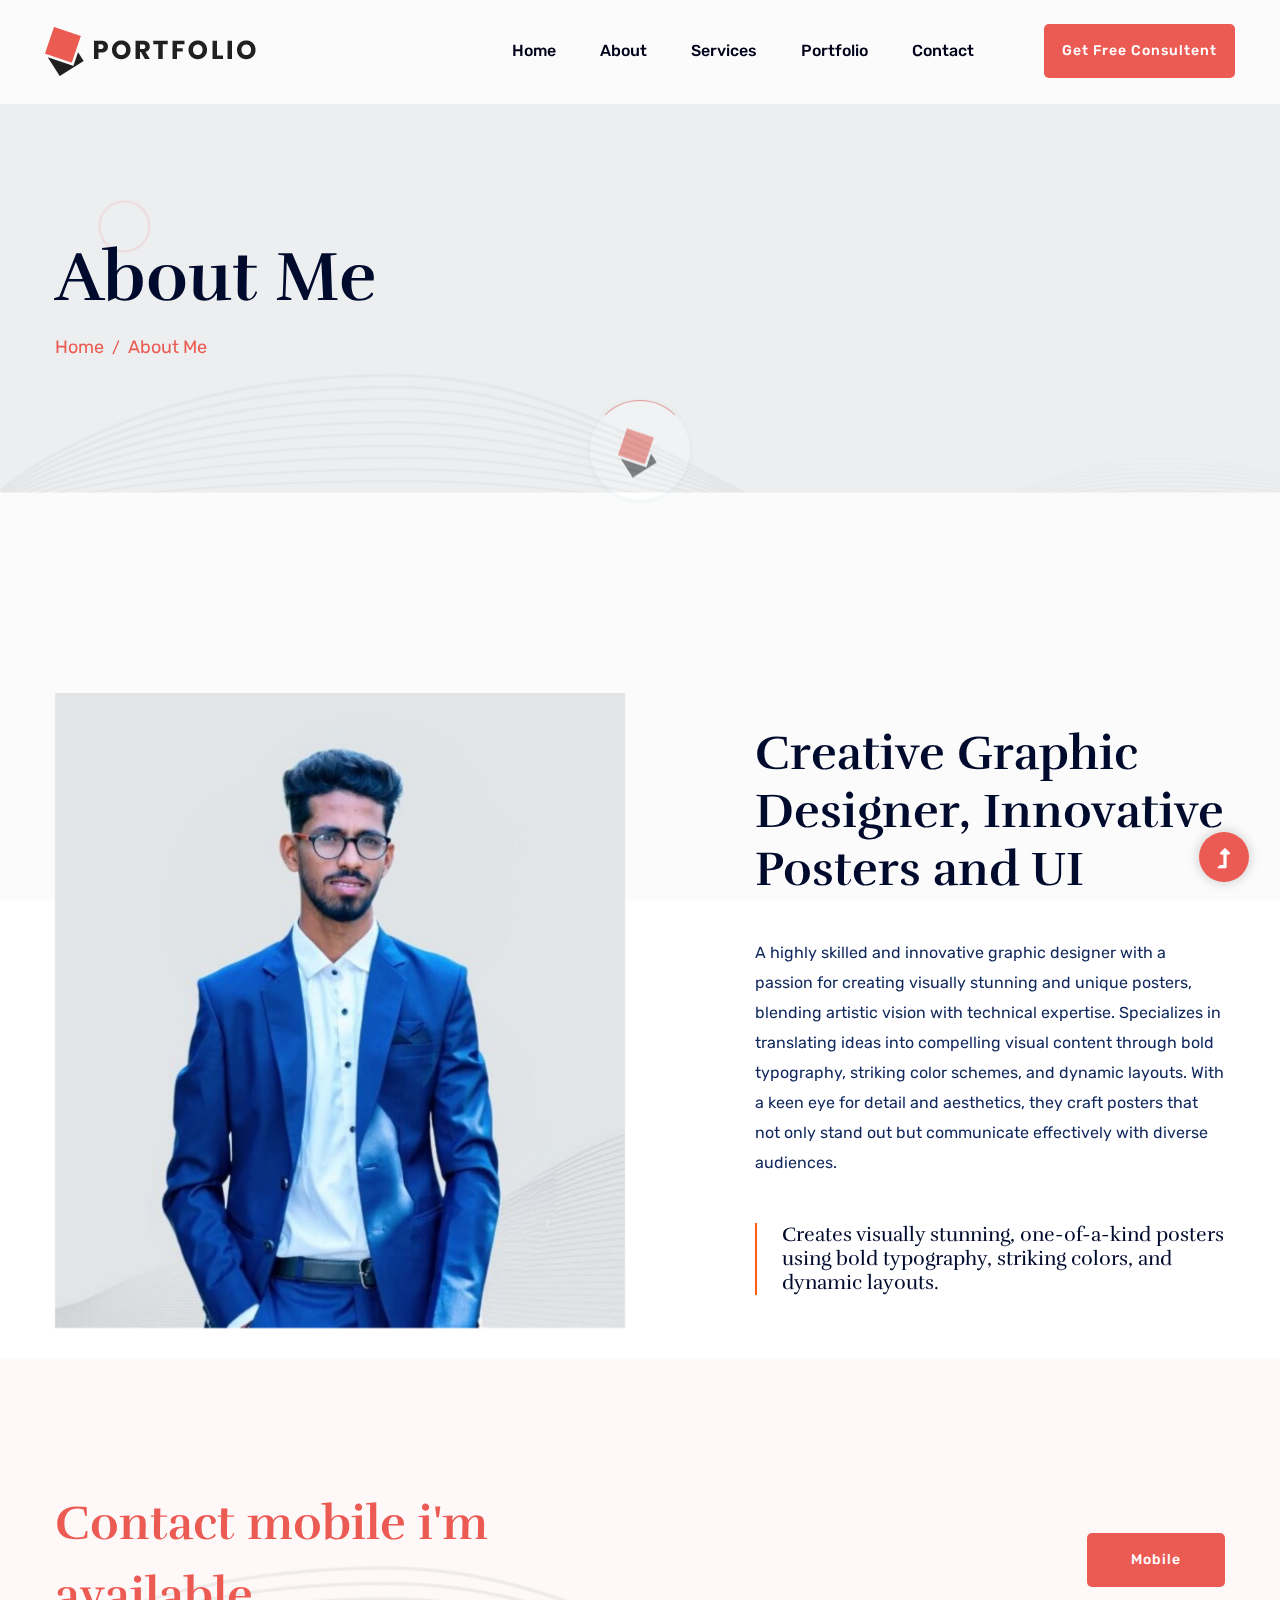
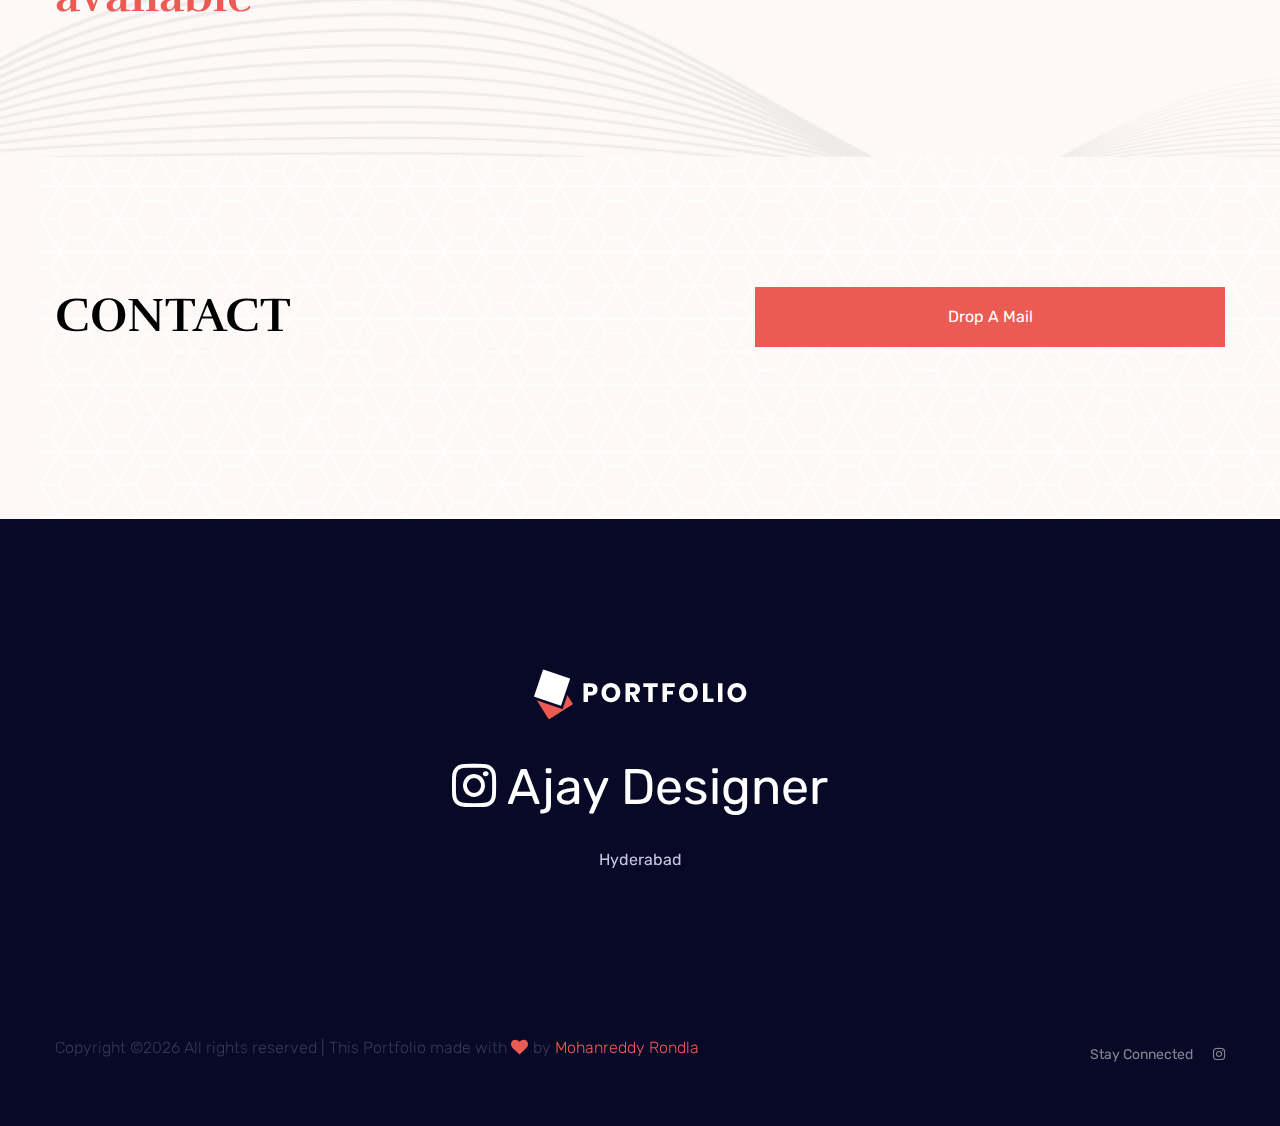
<file: about.html>
<!doctype html>
<html class="no-js" lang="zxx">
    <head>
        <meta charset="utf-8">
        <meta http-equiv="x-ua-compatible" content="ie=edge">
        <title>About Me </title>
        <meta name="description" content="">
        <meta name="viewport" content="width=device-width, initial-scale=1">
        <link rel="manifest" href="site.webmanifest">
		<link rel="shortcut icon" type="image/x-icon" href="assets/img/favicon.ico">

		<!-- CSS here -->
            <link rel="stylesheet" href="assets/css/bootstrap.min.css">
            <link rel="stylesheet" href="assets/css/owl.carousel.min.css">
            <link rel="stylesheet" href="assets/css/slicknav.css">
            <link rel="stylesheet" href="assets/css/flaticon.css">
            <link rel="stylesheet" href="assets/css/animate.min.css">
            <link rel="stylesheet" href="assets/css/magnific-popup.css">
            <link rel="stylesheet" href="assets/css/fontawesome-all.min.css">
            <link rel="stylesheet" href="assets/css/themify-icons.css">
            <link rel="stylesheet" href="assets/css/slick.css">
            <link rel="stylesheet" href="assets/css/nice-select.css">
            <link rel="stylesheet" href="assets/css/style.css">
   </head>

   <body>
    <!-- Preloader Start -->
    <div id="preloader-active">
        <div class="preloader d-flex align-items-center justify-content-center">
            <div class="preloader-inner position-relative">
                <div class="preloader-circle"></div>
                <div class="preloader-img pere-text">
                    <img src="assets/img/logo/loder.jpg" alt="">
                </div>
            </div>
        </div>
    </div>
    <!-- Preloader Start -->
    <header>
        <!-- Header Start -->
        <div class="header-area">
                <div class="main-header  header-sticky">
                    <div class="container-fluid">
                        <div class="row align-items-center">
                            <!-- Logo -->
                            <div class="col-xl-2 col-lg-2 col-md-1">
                                <div class="logo">
                                    <a href="index.html"><img src="assets/img/logo/logo.png" alt=""></a>
                                </div>
                            </div>
                            <div class="col-xl-10 col-lg-10 col-md-10">
                                <div class="menu-main d-flex align-items-center justify-content-end">
                                    <!-- Main-menu -->
                                    <div class="main-menu f-right d-none d-lg-block">
                                        <nav> 
                                            <ul id="navigation">
                                                <li><a href="index.html">Home</a></li>
                                                <li><a href="about.html">About</a></li>
                                                <li><a href="services.html">Services</a></li>
                                                <li><a href="portfolio.html">Portfolio</a></li>
                                                <li><a href="contact.html">Contact</a></li>
                                            </ul>
                                        </nav>
                                    </div>
                                    <div class="header-right-btn f-right d-none d-xl-block ml-20">
                                        <a href="tel:+919985556484" class="btn header-btn">Get Free Consultent</a>
                                    </div>
                                </div>
                            </div>   
                            <!-- Mobile Menu -->
                            <div class="col-12">
                                <div class="mobile_menu d-block d-lg-none"></div>
                            </div>
                        </div>
                    </div>
                </div>
        </div>
        <!-- Header End -->
    </header>
    <main>

        <!-- Hero Start -->
        <div class="slider-area ">
            <div class="slider-height2 d-flex align-items-center">
                <div class="container">
                    <div class="row">
                        <div class="col-xl-12">
                            <div class="hero-cap">
                                <h2>About me</h2>
                                <nav aria-label="breadcrumb ">
                                    <ol class="breadcrumb">
                                    <li class="breadcrumb-item"><a href="index.html">Home</a></li>
                                    <li class="breadcrumb-item"><a href="#">About me</a></li> 
                                    </ol>
                                </nav>
                            </div>
                        </div>
                    </div>
                </div>
            </div>
        </div>
        <!-- Hero End -->
        <!-- About Me Start -->
        <div class="about-me pb-top">
            <div class="container">
                <div class="row justify-content-between align-items-center">
                    <div class="col-lg-6 col-md-6">
                        <div class="about-me-img mb-30">
                            <img src="assets/img/gallery/aboutme.png" alt="">
                        </div>
                    </div>
                    <div class="col-lg-5 col-md-6">
                        <div class="about-me-caption">
                            <h2>Creative Graphic Designer, Innovative Posters and UI </h2> 
                            <p class="pb-30">A highly skilled and innovative graphic designer with a passion for creating visually stunning and unique posters, blending artistic vision with technical expertise. Specializes in translating ideas into compelling visual content through bold typography, striking color schemes, and dynamic layouts. With a keen eye for detail and aesthetics, they craft posters that not only stand out but communicate effectively with diverse audiences.</p>
                            <h5>Creates visually stunning, one-of-a-kind posters using bold typography, striking colors, and dynamic layouts.</h5>
                            <p></p>
                        </div>
                    </div>
                </div>
            </div>
        </div>
        <!-- About Me End -->
       
        <!-- About Area End -->
     
               <!-- Want To Work Start -->
               <section class="wantToWork-area w-padding2">
                <div class="container">
                    <div class="row align-items-center justify-content-between">
                        <div class="col-xl-6 col-lg-8 col-md-8">
                            <div class="wantToWork-caption wantToWork-caption2">
                                <h2>Contact mobile i'm available</h2>
                            </div>
                        </div>
                        <div class="col-xl-2 col-lg-2 col-md-3">
                            <a href="tel:+919985556484" class="btn btn-black f-right">Mobile</a>
                        </div>
                    </div>
                </div>
            </section>
            <!-- Want To Work End -->
            
            <!-- Contact Info Start -->
            <div class="contact-info-area w-padding2" data-background="assets/img/gallery/section_bg04.jpg">
                <div class="container">
                    <div class="row justify-content-between">
                        <div class="col-xl-5 col-lg-7">
                          <div class="contact-caption mb-50">
                                <h3>CONTACT</h3>
                               
                          </div>
                        </div>
                        <div class="col-xl-5 col-lg-5">
                            <form action="mailto:akulaajay1111@gamil.com" class="contact-wrapper">
                                
                                <button class="submit-btn2" type="submit">Drop a mail</button>
                            </form>
                        </div>
                    </div>
                </div>
            </div>
            <!-- Contact Info End -->
    
        </main>
        <footer>
            <!-- Footer Start-->
            <div class="footer-area">
                <div class="container">
                   <div class="footer-top footer-padding">
                       <div class="row justify-content-center">
                           <div class="col-lg-6">
                                <div class="footer-top-cap text-center">
                                    <img src="assets/img/logo/logo2_footer.png" alt="">
                                    <span><a href="https://www.instagram.com/ajaydesigner_12?igsh=cXQ4MTBveGI4Y3p0"><i class="fab fa-instagram"></i> Ajay Designer </a></span>
                                    <p>Hyderabad</p>
                                </div>
                           </div>
                       </div>
                   </div>
                    <div class="footer-bottom">
                        <div class="row d-flex justify-content-between align-items-center">
                            <div class="col-xl-9 col-lg-8">
                                <div class="footer-copy-right">
                                    <p><!-- Link back to Colorlib can't be removed. Template is licensed under CC BY 3.0. -->
      Copyright &copy;<script>document.write(new Date().getFullYear());</script> All rights reserved | This Portfolio made with <i class="fa fa-heart" aria-hidden="true"></i> by <a href="#" target="_blank">Mohanreddy Rondla</a>
      <!-- Link back to Colorlib can't be removed. Template is licensed under CC BY 3.0. --></p>
                                </div>
                            </div>
                            <div class="col-xl-3 col-lg-4">
                                <!-- Footer Social -->
                                <div class="footer-social f-right">
                                    <a>Stay Connected</a>
                                   
                                    <a href="https://www.instagram.com/ajaydesigner_12?igsh=cXQ4MTBveGI4Y3p0"><i class="fab fa-instagram"></i></a>
                                </div>
                            </div>
                        </div>
                   </div>
                </div>
            </div>
            <!-- Footer End-->
    </footer>
    <!-- Scroll Up -->
    <div id="back-top" >
        <a title="Go to Top" href="#"> <i class="fas fa-level-up-alt"></i></a>
    </div>


    <!-- JS here -->
		<!-- All JS Custom Plugins Link Here here -->
        <script src="./assets/js/vendor/modernizr-3.5.0.min.js"></script>
		<!-- Jquery, Popper, Bootstrap -->
		<script src="./assets/js/vendor/jquery-1.12.4.min.js"></script>
        <script src="./assets/js/popper.min.js"></script>
        <script src="./assets/js/bootstrap.min.js"></script>
	    <!-- Jquery Mobile Menu -->
        <script src="./assets/js/jquery.slicknav.min.js"></script>

		<!-- Jquery Slick , Owl-Carousel Plugins -->
        <script src="./assets/js/owl.carousel.min.js"></script>
        <script src="./assets/js/slick.min.js"></script>
		<!-- One Page, Animated-HeadLin -->
        <script src="./assets/js/wow.min.js"></script>
		<script src="./assets/js/animated.headline.js"></script>
        <script src="./assets/js/jquery.magnific-popup.js"></script>

		<!-- Nice-select, sticky -->
        <script src="./assets/js/jquery.nice-select.min.js"></script>
		<script src="./assets/js/jquery.sticky.js"></script>
        
        <!-- contact js -->
        <script src="./assets/js/contact.js"></script>
        <script src="./assets/js/jquery.form.js"></script>
        <script src="./assets/js/jquery.validate.min.js"></script>
        <script src="./assets/js/mail-script.js"></script>
        <script src="./assets/js/jquery.ajaxchimp.min.js"></script>
        
		<!-- Jquery Plugins, main Jquery -->	
        <script src="./assets/js/plugins.js"></script>
        <script src="./assets/js/main.js"></script>
        
    </body>
</html>
</file>
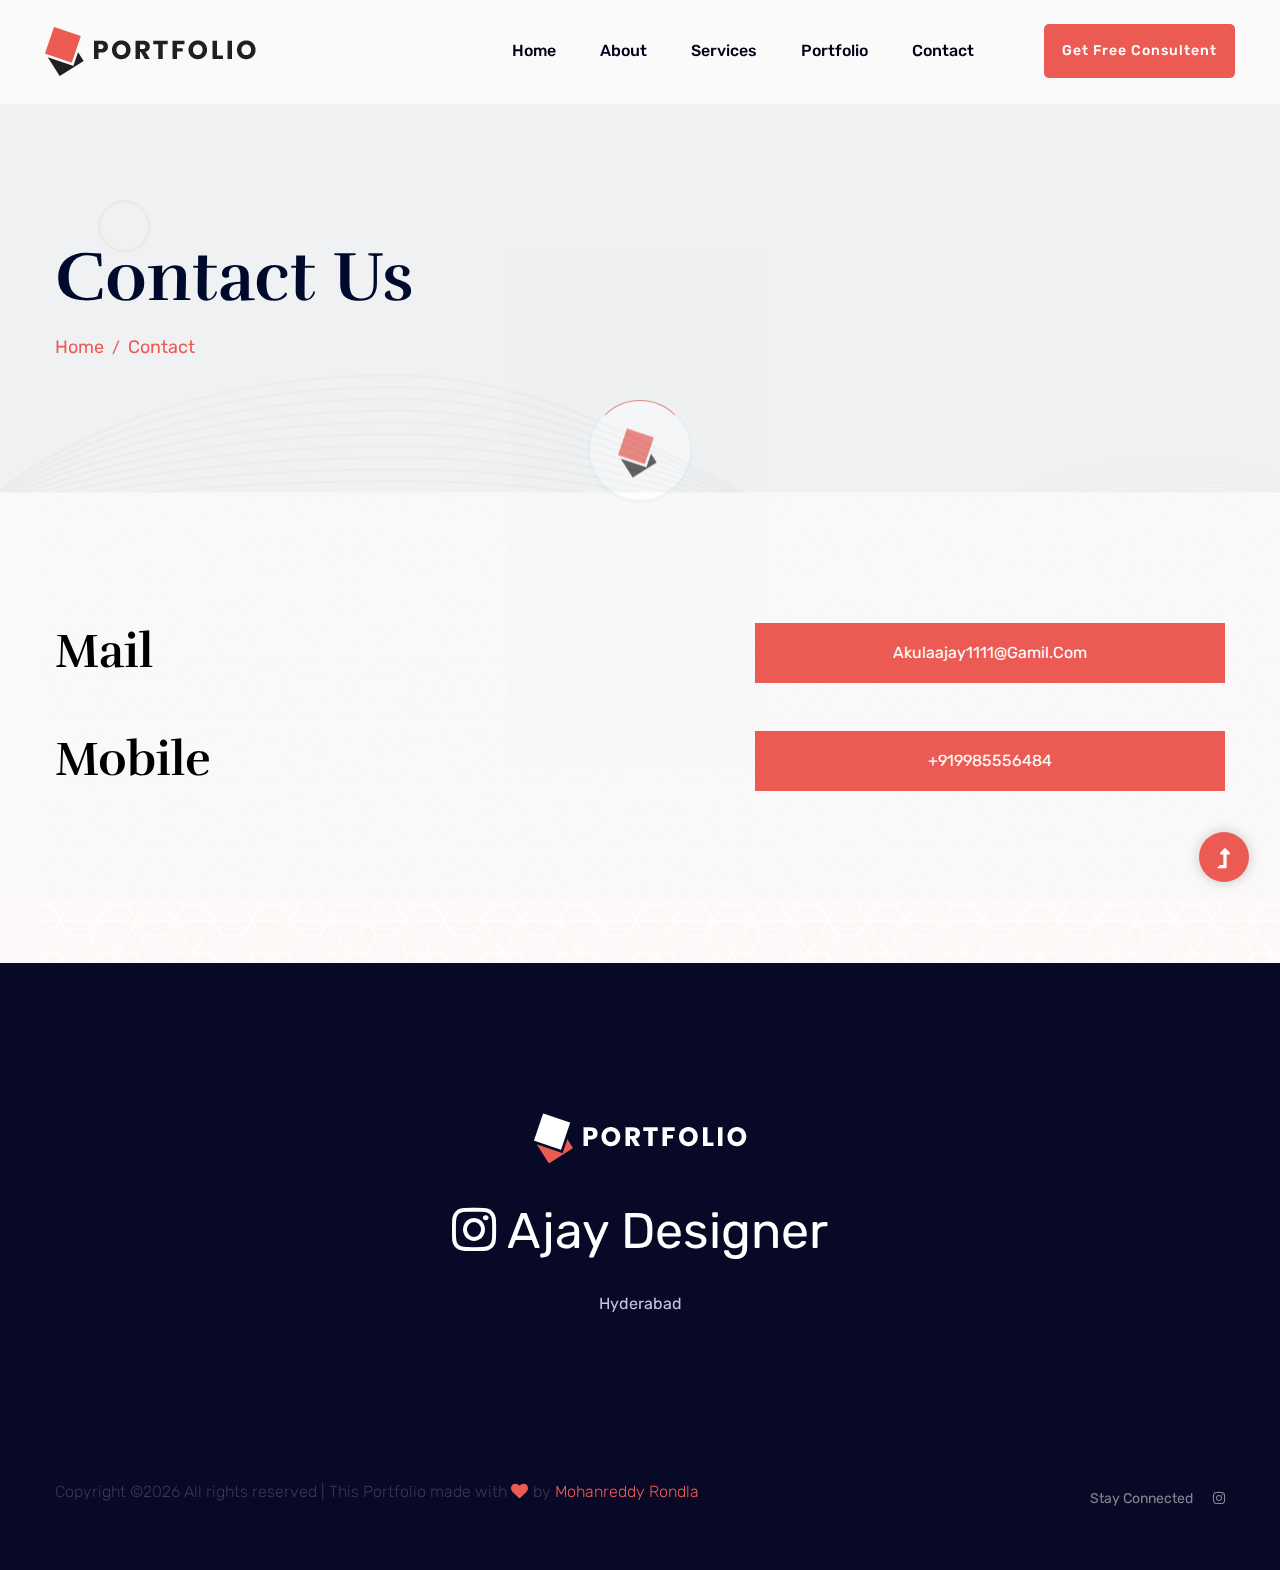
<file: contact.html>
<!doctype html>
<html class="no-js" lang="zxx">

<head>
    <meta charset="utf-8">
    <meta http-equiv="x-ua-compatible" content="ie=edge">
    <title>contact </title>
    <meta name="description" content="">
    <meta name="viewport" content="width=device-width, initial-scale=1">
    <link rel="shortcut icon" type="image/x-icon" href="assets/img/favicon.ico">

   <!-- CSS here -->
        <link rel="stylesheet" href="assets/css/bootstrap.min.css">
        <link rel="stylesheet" href="assets/css/owl.carousel.min.css">
        <link rel="stylesheet" href="assets/css/slicknav.css">
        <link rel="stylesheet" href="assets/css/animate.min.css">
        <link rel="stylesheet" href="assets/css/magnific-popup.css">
        <link rel="stylesheet" href="assets/css/fontawesome-all.min.css">
        <link rel="stylesheet" href="assets/css/themify-icons.css">
        <link rel="stylesheet" href="assets/css/themify-icons.css">
        <link rel="stylesheet" href="assets/css/slick.css">
        <link rel="stylesheet" href="assets/css/nice-select.css">
        <link rel="stylesheet" href="assets/css/style.css">
</head>

<body>
    <!-- Preloader Start -->
    <div id="preloader-active">
        <div class="preloader d-flex align-items-center justify-content-center">
            <div class="preloader-inner position-relative">
                <div class="preloader-circle"></div>
                <div class="preloader-img pere-text">
                    <img src="assets/img/logo/loder.jpg" alt="">
                </div>
            </div>
        </div>
    </div>
    <!-- Preloader Start -->
    <header>
        <!-- Header Start -->
        <div class="header-area">
                <div class="main-header  header-sticky">
                    <div class="container-fluid">
                        <div class="row align-items-center">
                            <!-- Logo -->
                            <div class="col-xl-2 col-lg-2 col-md-1">
                                <div class="logo">
                                    <a href="index.html"><img src="assets/img/logo/logo.png" alt=""></a>
                                </div>
                            </div>
                            <div class="col-xl-10 col-lg-10 col-md-10">
                                <div class="menu-main d-flex align-items-center justify-content-end">
                                    <!-- Main-menu -->
                                    <div class="main-menu f-right d-none d-lg-block">
                                        <nav> 
                                            <ul id="navigation">
                                                <li><a href="index.html">Home</a></li>
                                                <li><a href="about.html">About</a></li>
                                                <li><a href="services.html">Services</a></li>
                                                <li><a href="portfolio.html">Portfolio</a></li>
                                                <li><a
                                                href="contact.html">Contact</a></li>
                                            </ul>
                                        </nav>
                                    </div>
                                    <div class="header-right-btn f-right d-none d-xl-block ml-20">
                                        <a href="tel:+919985556484p" class="btn header-btn">Get Free Consultent</a>
                                    </div>
                                </div>
                            </div>   
                            <!-- Mobile Menu -->
                            <div class="col-12">
                                <div class="mobile_menu d-block d-lg-none"></div>
                            </div>
                        </div>
                    </div>
                </div>
        </div>
        <!-- Header End -->
    </header>
    <main>

        <!-- Hero Start -->
        <div class="slider-area ">
            <div class="slider-height2 d-flex align-items-center">
                <div class="container">
                    <div class="row">
                        <div class="col-xl-12">
                            <div class="hero-cap">
                                <h2>Contact Us</h2>
                                <nav aria-label="breadcrumb ">
                                    <ol class="breadcrumb">
                                    <li class="breadcrumb-item"><a href="index.html">Home</a></li>
                                    <li class="breadcrumb-item"><a href="#">Contact</a></li> 
                                    </ol>
                                </nav>
                            </div>
                        </div>
                    </div>
                </div>
            </div>
        </div>
        <!-- Hero End -->
       
    </main>
    <footer>
        
        <!-- Contact Info Start -->
        <div class="contact-info-area w-padding2" data-background="assets/img/gallery/section_bg04.jpg">
            <div class="container">
                <div class="row justify-content-between">
                    <div class="col-xl-5 col-lg-7">
                      <div class="contact-caption mb-50">
                            <h3>Mail</h3>
                           
                      </div>
                    </div>
                    <div class="col-xl-5 col-lg-5">
                        <form action="mailto:akulaajay1111@gamil.com" class="contact-wrapper">
                            
                            <button class="submit-btn2" type="submit"><a href="mailto:akulaajay1111@gamil.com">akulaajay1111@gamil.com</a></button>

                            
                        </form>
                        
                        
                    </div>
                </div>
                <div class="row justify-content-between">
                    <div class="col-xl-5 col-lg-7">
                      <div class="contact-caption mb-50">
                            <h3>Mobile</h3>
                           
                      </div>
                    </div>
                    <div class="col-xl-5 col-lg-5">
                        <form action="tel:+919985556484p" class="contact-wrapper">
                             
                            <button class="submit-btn2" type="submit"><a href="tel:+919985556484">+919985556484</a></button>

                            
                        </form>
                        
                        
                    </div>
                </div>
            </div>
        </div>
        <!-- Contact Info End -->

    </main>
    <footer>
        <!-- Footer Start-->
        <div class="footer-area">
            <div class="container">
               <div class="footer-top footer-padding">
                   <div class="row justify-content-center">
                       <div class="col-lg-6">
                            <div class="footer-top-cap text-center">
                                <img src="assets/img/logo/logo2_footer.png" alt="">
                                <span><a href="https://www.instagram.com/ajaydesigner_12?igsh=cXQ4MTBveGI4Y3p0"><i class="fab fa-instagram"></i> Ajay Designer </a></span>
                                <p>Hyderabad</p>
                            </div>
                       </div>
                   </div>
               </div>
                <div class="footer-bottom">
                    <div class="row d-flex justify-content-between align-items-center">
                        <div class="col-xl-9 col-lg-8">
                            <div class="footer-copy-right">
                                <p><!-- Link back to Colorlib can't be removed. Template is licensed under CC BY 3.0. -->
  Copyright &copy;<script>document.write(new Date().getFullYear());</script> All rights reserved | This Portfolio made with <i class="fa fa-heart" aria-hidden="true"></i> by <a href="#" target="_blank">Mohanreddy Rondla</a>
  <!-- Link back to Colorlib can't be removed. Template is licensed under CC BY 3.0. --></p>
                            </div>
                        </div>
                        <div class="col-xl-3 col-lg-4">
                            <!-- Footer Social -->
                            <div class="footer-social f-right">
                                <a>Stay Connected</a>
                               
                                <a href="https://www.instagram.com/ajaydesigner_12?igsh=cXQ4MTBveGI4Y3p0"><i class="fab fa-instagram"></i></a>
                            </div>
                        </div>
                    </div>
               </div>
            </div>
        </div>
        <!-- Footer End-->
    </footer>
    <!-- Scroll Up -->
    <div id="back-top" >
        <a title="Go to Top" href="#"> <i class="fas fa-level-up-alt"></i></a>
    </div>

    <!-- JS here -->
	
		<!-- All JS Custom Plugins Link Here here -->
        <script src="./assets/js/vendor/modernizr-3.5.0.min.js"></script>
		<!-- Jquery, Popper, Bootstrap -->
		<script src="./assets/js/vendor/jquery-1.12.4.min.js"></script>
        <script src="./assets/js/popper.min.js"></script>
        <script src="./assets/js/bootstrap.min.js"></script>
	    <!-- Jquery Mobile Menu -->
        <script src="./assets/js/jquery.slicknav.min.js"></script>

		<!-- Jquery Slick , Owl-Carousel Plugins -->
        <script src="./assets/js/owl.carousel.min.js"></script>
        <script src="./assets/js/slick.min.js"></script>
		<!-- One Page, Animated-HeadLin -->
        <script src="./assets/js/wow.min.js"></script>
		<script src="./assets/js/animated.headline.js"></script>
		
		<!-- Nice-select, sticky -->
        <script src="./assets/js/jquery.nice-select.min.js"></script>
		<script src="./assets/js/jquery.sticky.js"></script>
        <script src="./assets/js/jquery.magnific-popup.js"></script>

        <!-- contact js -->
        <script src="./assets/js/contact.js"></script>
        <script src="./assets/js/jquery.form.js"></script>
        <script src="./assets/js/jquery.validate.min.js"></script>
        <script src="./assets/js/mail-script.js"></script>
        <script src="./assets/js/jquery.ajaxchimp.min.js"></script>
        
		<!-- Jquery Plugins, main Jquery -->	
        <script src="./assets/js/plugins.js"></script>
        <script src="./assets/js/main.js"></script>

    </body>
    
</html>
</file>
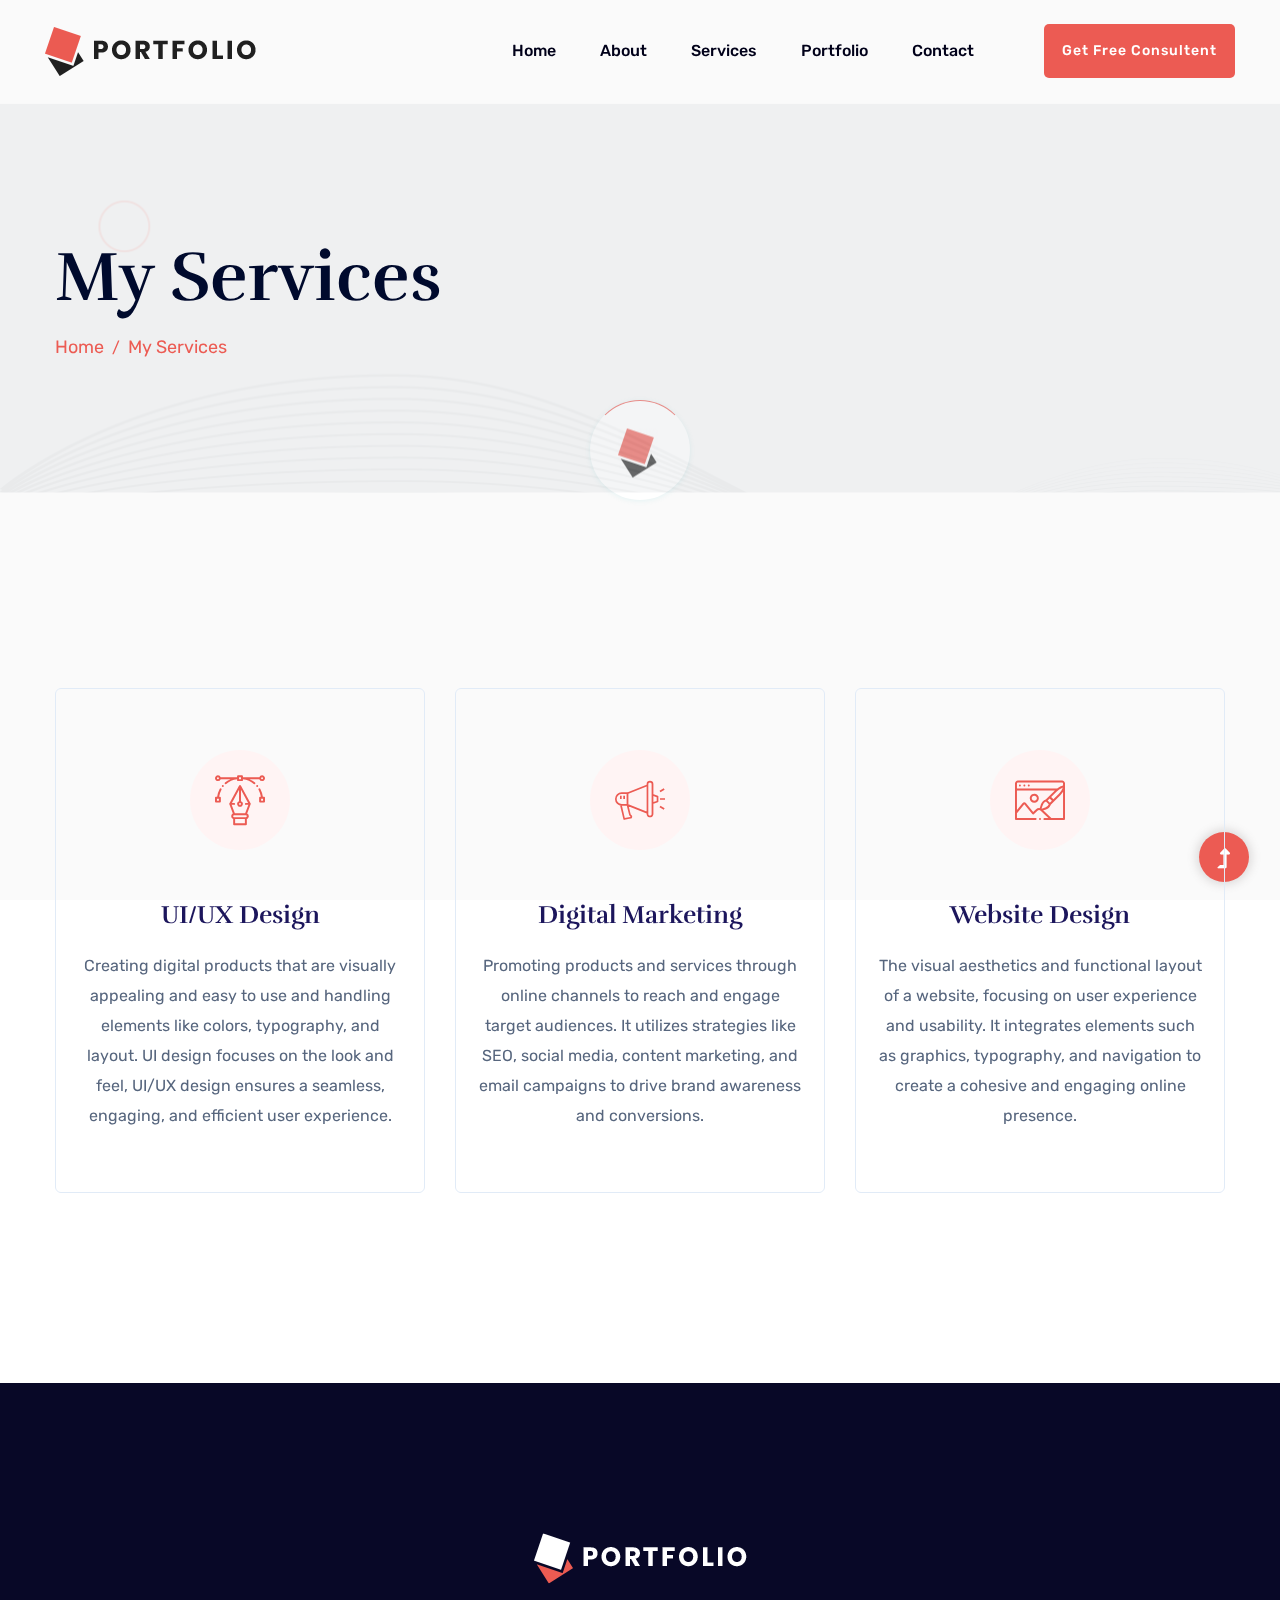
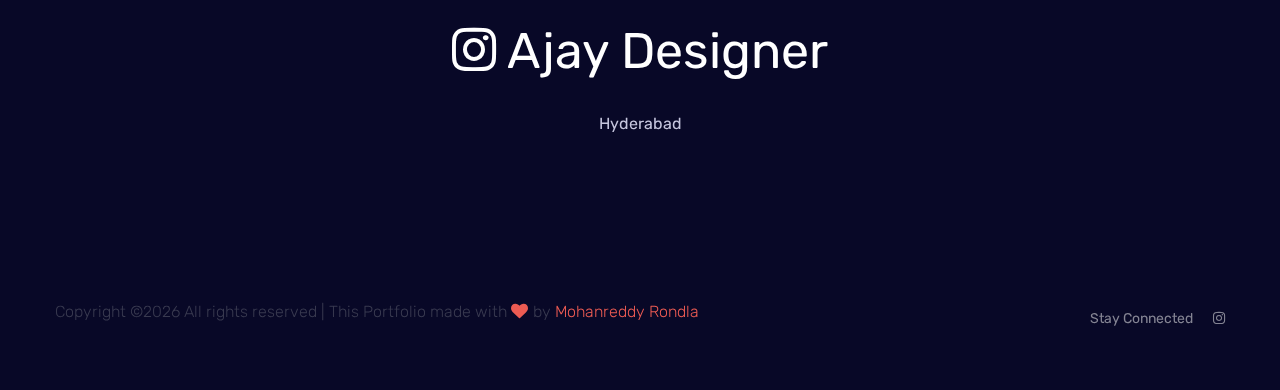
<file: services.html>
<!doctype html>
<html class="no-js" lang="zxx">
    <head>
        <meta charset="utf-8">
        <meta http-equiv="x-ua-compatible" content="ie=edge">
        <title>Services by Ajay </title>
        <meta name="description" content="">
        <meta name="viewport" content="width=device-width, initial-scale=1">
        <link rel="manifest" href="site.webmanifest">
		<link rel="shortcut icon" type="image/x-icon" href="assets/img/favicon.ico">

		<!-- CSS here -->
            <link rel="stylesheet" href="assets/css/bootstrap.min.css">
            <link rel="stylesheet" href="assets/css/owl.carousel.min.css">
            <link rel="stylesheet" href="assets/css/slicknav.css">
            <link rel="stylesheet" href="assets/css/flaticon.css">
            <link rel="stylesheet" href="assets/css/animate.min.css">
            <link rel="stylesheet" href="assets/css/magnific-popup.css">
            <link rel="stylesheet" href="assets/css/fontawesome-all.min.css">
            <link rel="stylesheet" href="assets/css/themify-icons.css">
            <link rel="stylesheet" href="assets/css/slick.css">
            <link rel="stylesheet" href="assets/css/nice-select.css">
            <link rel="stylesheet" href="assets/css/style.css">
   </head>

   <body>
    <!-- Preloader Start -->
    <div id="preloader-active">
        <div class="preloader d-flex align-items-center justify-content-center">
            <div class="preloader-inner position-relative">
                <div class="preloader-circle"></div>
                <div class="preloader-img pere-text">
                    <img src="assets/img/logo/loder.jpg" alt="">
                </div>
            </div>
        </div>
    </div>
    <!-- Preloader Start -->
    <header>
        <!-- Header Start -->
        <div class="header-area">
                <div class="main-header  header-sticky">
                    <div class="container-fluid">
                        <div class="row align-items-center">
                            <!-- Logo -->
                            <div class="col-xl-2 col-lg-2 col-md-1">
                                <div class="logo">
                                    <a href="index.html"><img src="assets/img/logo/logo.png" alt=""></a>
                                </div>
                            </div>
                            <div class="col-xl-10 col-lg-10 col-md-10">
                                <div class="menu-main d-flex align-items-center justify-content-end">
                                    <!-- Main-menu -->
                                    <div class="main-menu f-right d-none d-lg-block">
                                        <nav> 
                                            <ul id="navigation">
                                                <li><a href="index.html">Home</a></li>
                                                <li><a href="about.html">About</a></li>
                                                <li><a href="services.html">Services</a></li>
                                                <li><a href="portfolio.html">Portfolio</a></li>
                                                
                                                <li><a href="contact.html">Contact</a></li>
                                            </ul>
                                        </nav>
                                    </div>
                                    <div class="header-right-btn f-right d-none d-xl-block ml-20">
                                        <a href="tel:+919985556484p" class="btn header-btn">Get Free Consultent</a>
                                    </div>
                                </div>
                            </div>   
                            <!-- Mobile Menu -->
                            <div class="col-12">
                                <div class="mobile_menu d-block d-lg-none"></div>
                            </div>
                        </div>
                    </div>
                </div>
        </div>
        <!-- Header End -->
    </header>
    <main>

        <!-- Header Start -->
        <div class="slider-area ">
            <div class="slider-height2 d-flex align-items-center">
                <div class="container">
                    <div class="row">
                        <div class="col-xl-12">
                            <div class="hero-cap">
                                <h2>My Services</h2>
                                <nav aria-label="breadcrumb ">
                                    <ol class="breadcrumb">
                                    <li class="breadcrumb-item"><a href="index.html">Home</a></li>
                                    <li class="breadcrumb-item"><a href="#">My Services</a></li> 
                                    </ol>
                                </nav>
                            </div>
                        </div>
                    </div>
                </div>
            </div>
        </div>
        <!-- Header End -->
        <!-- Categories Area Start -->
        <section class="categories-area categories-area2  section-padding30">
            <div class="container">
                <div class="row">
                    <div class="col-lg-4 col-md-6 col-sm-6">
                        <div class="single-cat text-center mb-50">
                            <div class="cat-icon">
                                <span class="flaticon-pen"></span>
                            </div>
                            <div class="cat-cap">
                                <h5><a href="services.html">UI/UX Design</a></h5>
                                <p>Creating digital products that are visually appealing and easy to use and handling elements like colors, typography, and layout.  UI design focuses on the look and feel, UI/UX design ensures a seamless, engaging, and efficient user experience.</p>
                            </div>
                        </div>
                    </div>
                    <div class="col-lg-4 col-md-6 col-sm-6">
                        <div class="single-cat text-center mb-50">
                            <div class="cat-icon">
                                <span class="flaticon-speaker"></span>
                            </div>
                            <div class="cat-cap">
                                <h5><a href="services.html">Digital Marketing</a></h5>
                                <p>Promoting products and services through online channels to reach and engage target audiences. It utilizes strategies like SEO, social media, content marketing, and email campaigns to drive brand awareness and conversions.</p>
                            </div>
                        </div>
                    </div>
                    <div class="col-lg-4 col-md-6 col-sm-6">
                        <div class="single-cat text-center mb-50">
                            <div class="cat-icon">
                                <span class="flaticon-portfolio"></span>
                            </div>
                            <div class="cat-cap">
                                <h5><a href="services.html">Website Design</a></h5>
                                <p>The visual aesthetics and functional layout of a website, focusing on user experience and usability. It integrates elements such as graphics, typography, and navigation to create a cohesive and engaging online presence.</p>
                            </div>
                        </div>
                    </div>
                    
                   
        

    </main>
    <footer>
        <!-- Footer Start-->
        <div class="footer-area">
            <div class="container">
               <div class="footer-top footer-padding">
                   <div class="row justify-content-center">
                       <div class="col-lg-6">
                            <div class="footer-top-cap text-center">
                                <img src="assets/img/logo/logo2_footer.png" alt="">
                                <span><a href="https://www.instagram.com/ajaydesigner_12?igsh=cXQ4MTBveGI4Y3p0"><i class="fab fa-instagram"></i> Ajay Designer </a></span>
                                <p>Hyderabad</p>
                            </div>
                       </div>
                   </div>
               </div>
                <div class="footer-bottom">
                    <div class="row d-flex justify-content-between align-items-center">
                        <div class="col-xl-9 col-lg-8">
                            <div class="footer-copy-right">
                                <p><!-- Link back to Colorlib can't be removed. Template is licensed under CC BY 3.0. -->
  Copyright &copy;<script>document.write(new Date().getFullYear());</script> All rights reserved | This Portfolio made with <i class="fa fa-heart" aria-hidden="true"></i> by <a href="#" target="_blank">Mohanreddy Rondla</a>
  <!-- Link back to Colorlib can't be removed. Template is licensed under CC BY 3.0. --></p>
                            </div>
                        </div>
                        <div class="col-xl-3 col-lg-4">
                            <!-- Footer Social -->
                            <div class="footer-social f-right">
                                <a>Stay Connected</a>
                               
                                <a href="https://www.instagram.com/ajaydesigner_12?igsh=cXQ4MTBveGI4Y3p0"><i class="fab fa-instagram"></i></a>
                            </div>
                        </div>
                    </div>
               </div>
            </div>
        </div>
        <!-- Footer End-->
    </footer>
    <!-- Scroll Up -->
    <div id="back-top" >
        <a title="Go to Top" href="#"> <i class="fas fa-level-up-alt"></i></a>
    </div>


    <!-- JS here -->
		<!-- All JS Custom Plugins Link Here here -->
        <script src="./assets/js/vendor/modernizr-3.5.0.min.js"></script>
		<!-- Jquery, Popper, Bootstrap -->
		<script src="./assets/js/vendor/jquery-1.12.4.min.js"></script>
        <script src="./assets/js/popper.min.js"></script>
        <script src="./assets/js/bootstrap.min.js"></script>
	    <!-- Jquery Mobile Menu -->
        <script src="./assets/js/jquery.slicknav.min.js"></script>

		<!-- Jquery Slick , Owl-Carousel Plugins -->
        <script src="./assets/js/owl.carousel.min.js"></script>
        <script src="./assets/js/slick.min.js"></script>
		<!-- One Page, Animated-HeadLin -->
        <script src="./assets/js/wow.min.js"></script>
		<script src="./assets/js/animated.headline.js"></script>
        <script src="./assets/js/jquery.magnific-popup.js"></script>

		<!-- Nice-select, sticky -->
        <script src="./assets/js/jquery.nice-select.min.js"></script>
		<script src="./assets/js/jquery.sticky.js"></script>
        
        <!-- contact js -->
        <script src="./assets/js/contact.js"></script>
        <script src="./assets/js/jquery.form.js"></script>
        <script src="./assets/js/jquery.validate.min.js"></script>
        <script src="./assets/js/mail-script.js"></script>
        <script src="./assets/js/jquery.ajaxchimp.min.js"></script>
        
		<!-- Jquery Plugins, main Jquery -->	
        <script src="./assets/js/plugins.js"></script>
        <script src="./assets/js/main.js"></script>
        
    </body>
</html>
</file>
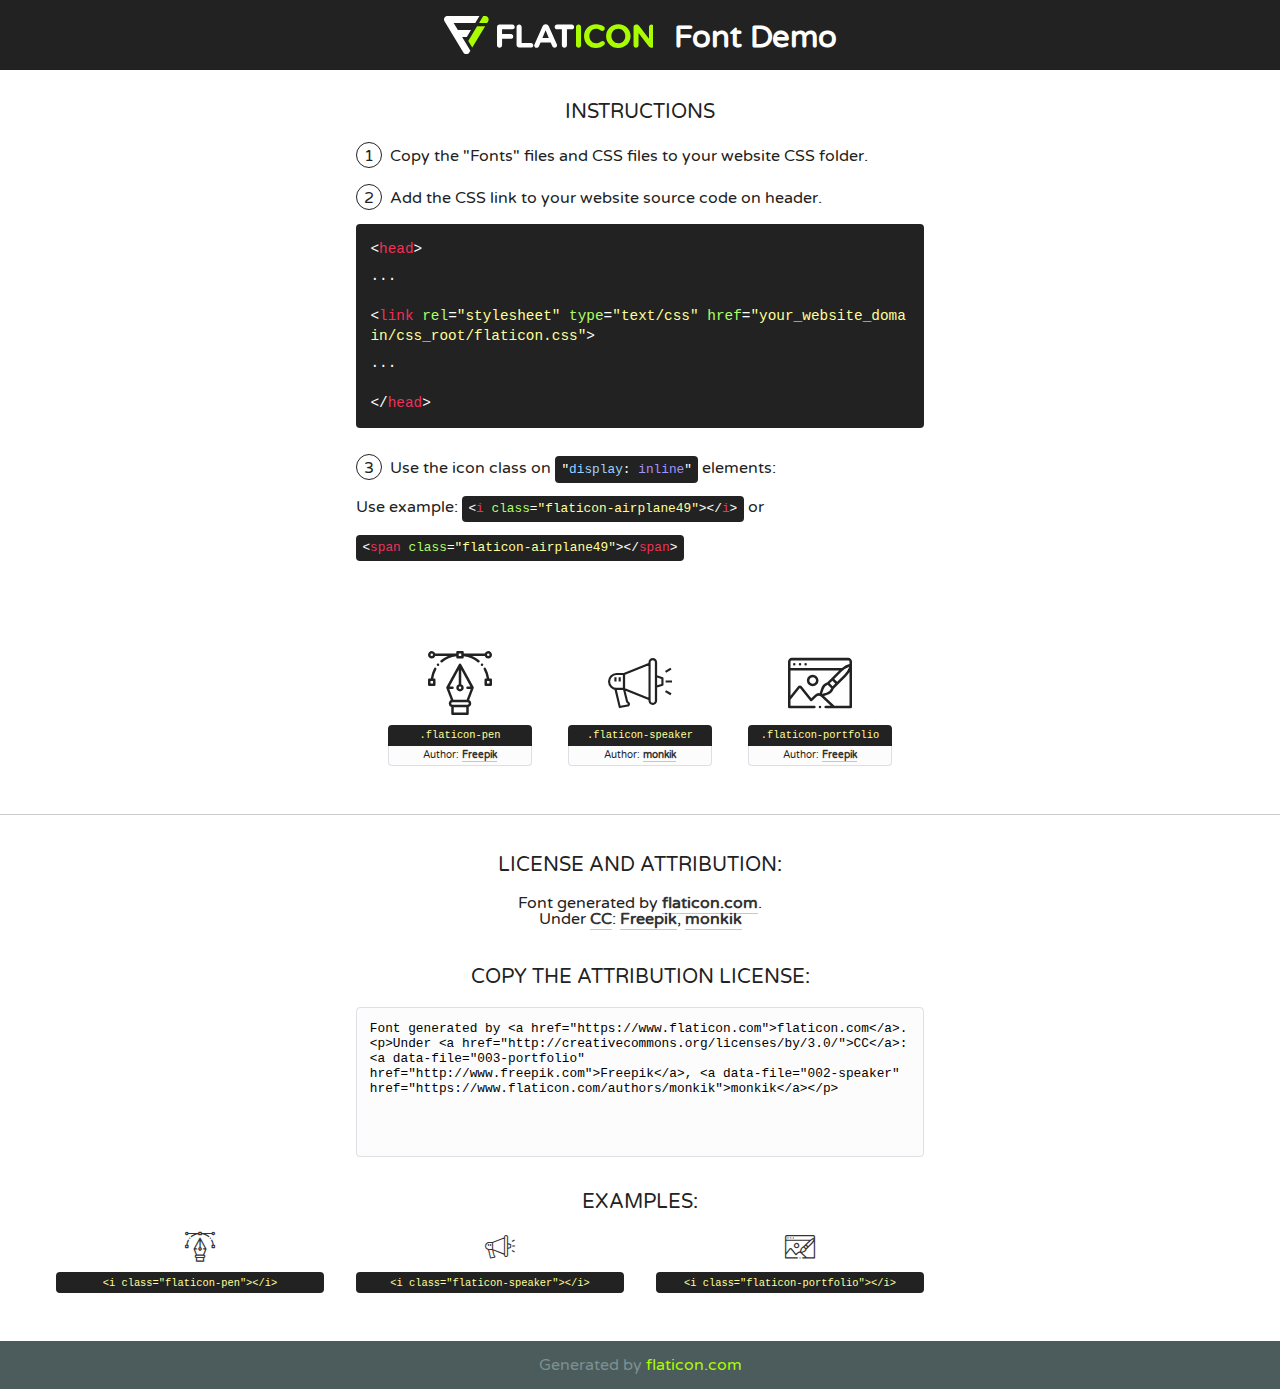
<file: assets/fonts/flaticon.html>
<!DOCTYPE html>
<!--
  Flaticon icon font: Flaticon
  Creation date: 30/03/2020 06:48
-->
<html>
<!DOCTYPE html>
<html>

<head>
    <title>Flaticon WebFont</title>
    <link href="http://fonts.googleapis.com/css?family=Varela+Round" rel="stylesheet" type="text/css" />
    <link rel="stylesheet" type="text/css" href="flaticon.css">
    <meta charset="UTF-8">
    <style>
    html, body, div, span, applet, object, iframe,
    h1, h2, h3, h4, h5, h6, p, blockquote, pre,
    a, abbr, acronym, address, big, cite, code,
    del, dfn, em, img, ins, kbd, q, s, samp,
    small, strike, strong, sub, sup, tt, var,
    b, u, i, center,
    dl, dt, dd, ol, ul, li,
    fieldset, form, label, legend,
    table, caption, tbody, tfoot, thead, tr, th, td,
    article, aside, canvas, details, embed, 
    figure, figcaption, footer, header, hgroup, 
    menu, nav, output, ruby, section, summary,
    time, mark, audio, video {
        margin: 0;
        padding: 0;
        border: 0;
        font-size: 100%;
        font: inherit;
        vertical-align: baseline;
    }
    /* HTML5 display-role reset for older browsers */
    article, aside, details, figcaption, figure, 
    footer, header, hgroup, menu, nav, section {
        display: block;
    }
    body {
        line-height: 1;
    }
    ol, ul {
        list-style: none;
    }
    blockquote, q {
        quotes: none;
    }
    blockquote:before, blockquote:after,
    q:before, q:after {
        content: '';
        content: none;
    }
    table {
        border-collapse: collapse;
        border-spacing: 0;
    }
    body {
        font-family: 'Varela Round', Helvetica, Arial, sans-serif;
        font-size: 16px;
        color: #222;
    }
    a {
        color: #333;
        border-bottom: 1px solid #a9fd00;
        font-weight: bold;
        text-decoration: none;
    }
    * {
        -moz-box-sizing: border-box;
        -webkit-box-sizing: border-box;
        box-sizing: border-box;
        margin: 0;
        padding: 0;
    }
    [class^="flaticon-"]:before, [class*=" flaticon-"]:before, [class^="flaticon-"]:after, [class*=" flaticon-"]:after {
        font-family: Flaticon;
        font-size: 30px;
        font-style: normal;
        margin-left: 20px;
        color: #333;
    }
    .wrapper {
        max-width: 600px;
        margin: auto;
        padding: 0 1em;
    }
    .title {
        font-size: 1.25em;
        text-align: center;
        margin-bottom: 1em;
        text-transform: uppercase;
    }
    header {
        text-align: center;
        background-color: #222;
        color: #fff;
        padding: 1em;
    }
    header .logo {
        width: 210px;
        height: 38px;
        display: inline-block;
        vertical-align: middle;
        margin-right: 1em;
        border: none;
    }
    header strong {
        font-size: 1.95em;
        font-weight: bold;
        vertical-align: middle;
        margin-top: 5px;
        display: inline-block;
    }
    .demo {
        margin: 2em auto;
        line-height: 1.25em;
    }
    .demo ul li {
        margin-bottom: 1em;
    }
    .demo ul li .num {
        color: #222;
        border-radius: 20px;
        display: inline-block;
        width: 26px;
        padding: 3px;
        height: 26px;
        text-align: center;
        margin-right: 0.5em;
        border: 1px solid #222;
    }
    .demo ul li code {
        background-color: #222;
        border-radius: 4px;
        padding: 0.25em 0.5em;
        display: inline-block;
        color: #fff;
        font-family: Consolas,Monaco,Lucida Console,Liberation Mono,DejaVu Sans Mono,Bitstream Vera Sans Mono,Courier New, monospace;
        font-weight: lighter;
        margin-top: 1em;
        font-size: 0.8em;
        word-break: break-all;
    }
    .demo ul li code.big {
        padding: 1em;
        font-size: 0.9em;
    }
    .demo ul li code .red {
        color: #EF3159;
    }
    .demo ul li code .green {
        color: #ACFF65;
    }
    .demo ul li code .yellow {
        color: #FFFF99;
    }
    .demo ul li code .blue {
        color: #99D3FF;
    }
    .demo ul li code .purple {
        color: #A295FF;
    }
    .demo ul li code .dots {
        margin-top: 0.5em;
        display: block;
    }
    #glyphs {
        border-bottom: 1px solid #ccc;
        padding: 2em 0;
        text-align: center;
    }
    .glyph {
        display: inline-block;
        width: 9em;
        margin: 1em;
        text-align: center;
        vertical-align: top;
        background: #FFF;
    }
    .glyph .glyph-icon {
        padding: 10px;
        display: block;
        font-family:"Flaticon";
        font-size: 64px;
        line-height: 1;
    }
    .glyph .glyph-icon:before {
        font-size: 64px;
        color: #222;
        margin-left: 0;
    }
    .class-name {
        font-size: 0.65em;
        background-color: #222;
        color: #fff;
        border-radius: 4px 4px 0 0;
        padding: 0.5em;
        color: #FFFF99;
        font-family: Consolas,Monaco,Lucida Console,Liberation Mono,DejaVu Sans Mono,Bitstream Vera Sans Mono,Courier New, monospace;
    }
    .author-name {
        font-size: 0.6em;
        background-color: #fcfcfd;
        border: 1px solid #DEDEE4;
        border-top: 0;
        border-radius: 0 0 4px 4px;
        padding: 0.5em;
    }
    .class-name:last-child {
        font-size: 10px;
        color:#888;
    }
    .class-name:last-child a {
        font-size: 10px;
        color:#555;
    }
    .class-name:last-child a:hover {
        color:#a9fd00;
    }
    .glyph > input {
        display: block;
        width: 100px;
        margin: 5px auto;
        text-align: center;
        font-size: 12px;
        cursor: text;
    }
    .glyph > input.icon-input {
        font-family:"Flaticon";
        font-size: 16px;
        margin-bottom: 10px;
    }
    .attribution .title {
        margin-top: 2em;
    }
    .attribution textarea {
        background-color: #fcfcfd;
        padding: 1em;
        border: none;
        box-shadow: none;
        border: 1px solid #DEDEE4;
        border-radius: 4px;
        resize: none;
        width: 100%;
        height: 150px;
        font-size: 0.8em;
        font-family: Consolas,Monaco,Lucida Console,Liberation Mono,DejaVu Sans Mono,Bitstream Vera Sans Mono,Courier New, monospace;
        -webkit-appearance: none;
    }
    .iconsuse {
        margin: 2em auto;
        text-align: center;
        max-width: 1200px;
    }
    .iconsuse:after {
        content: '';
        display: table;
        clear: both;
    }
    .iconsuse .image {
        float: left;
        width: 25%;
        padding: 0 1em;
    }
    .iconsuse .image p {
        margin-bottom: 1em;
    }
    .iconsuse .image span {
        display: block;
        font-size: 0.65em;
        background-color: #222;
        color: #fff;
        border-radius: 4px;
        padding: 0.5em;
        color: #FFFF99;
        margin-top: 1em;
        font-family: Consolas,Monaco,Lucida Console,Liberation Mono,DejaVu Sans Mono,Bitstream Vera Sans Mono,Courier New, monospace;
    }
    #footer {
        text-align: center;
        background-color: #4C5B5C;
        color: #7c9192;
        padding: 1em;
    }
    #footer a {
        border: none;
        color: #a9fd00;
        font-weight: normal;
    }
    @media (max-width: 960px) {
        .iconsuse .image {
            width: 50%;
        }
    }
    @media (max-width: 560px) {
        .iconsuse .image {
            width: 100%;
        }
    }
    </style>
</head>

<body class="characters-off">

    <header>
        <a href="https://www.flaticon.com" target="_blank" class="logo">
            <svg version="1.1" xmlns="http://www.w3.org/2000/svg" xmlns:xlink="http://www.w3.org/1999/xlink" xmlns:a="http://ns.adobe.com/AdobeSVGViewerExtensions/3.0/" viewBox="0 0 560.875 102.036" enable-background="new 0 0 560.875 102.036" xml:space="preserve">
                <defs>
                </defs>
                <g>
                    <g class="letters">
                        <path fill="#ffffff" d="M141.596,29.675c0-3.777,2.985-6.767,6.764-6.767h34.438c3.426,0,6.15,2.728,6.15,6.15
                        c0,3.43-2.724,6.149-6.15,6.149h-27.674v13.091h23.719c3.429,0,6.151,2.724,6.151,6.15c0,3.43-2.723,6.149-6.151,6.149h-23.719
                        v17.574c0,3.773-2.986,6.761-6.764,6.761c-3.779,0-6.764-2.989-6.764-6.761V29.675z"></path>
                        <path fill="#ffffff" d="M193.844,29.149c0-3.781,2.985-6.767,6.764-6.767c3.776,0,6.763,2.985,6.763,6.767v42.957h25.039
                        c3.426,0,6.149,2.726,6.149,6.153c0,3.425-2.723,6.15-6.149,6.15h-31.802c-3.779,0-6.764-2.986-6.764-6.768V29.149z"></path>
                        <path fill="#ffffff" d="M241.891,75.71l21.438-48.407c1.492-3.341,4.215-5.357,7.906-5.357h0.792
                        c3.686,0,6.323,2.017,7.815,5.357l21.439,48.407c0.436,0.967,0.701,1.845,0.701,2.723c0,3.602-2.809,6.501-6.414,6.501
                        c-3.161,0-5.269-1.845-6.499-4.655l-4.132-9.661h-27.059l-4.301,10.102c-1.144,2.631-3.426,4.214-6.237,4.214
                        c-3.517,0-6.24-2.81-6.24-6.325C241.1,77.64,241.451,76.677,241.891,75.71z M279.932,58.666l-8.521-20.297l-8.526,20.297H279.932
                        z"></path>
                        <path fill="#ffffff" d="M314.864,35.387H301.86c-3.429,0-6.239-2.813-6.239-6.238c0-3.429,2.811-6.24,6.239-6.24h39.533
                        c3.426,0,6.237,2.811,6.237,6.24c0,3.425-2.811,6.238-6.237,6.238h-13.001v42.785c0,3.773-2.99,6.761-6.764,6.761
                        c-3.779,0-6.764-2.989-6.764-6.761V35.387z"></path>
                        <path fill="#A9FD00" d="M352.615,29.149c0-3.781,2.985-6.767,6.767-6.767c3.774,0,6.761,2.985,6.761,6.767v49.024
                        c0,3.773-2.987,6.761-6.761,6.761c-3.781,0-6.767-2.989-6.767-6.761V29.149z"></path>
                        <path fill="#A9FD00" d="M374.132,53.836v-0.179c0-17.481,13.178-31.801,32.065-31.801c9.22,0,15.459,2.458,20.557,6.238
                        c1.402,1.054,2.637,2.985,2.637,5.357c0,3.692-2.985,6.59-6.681,6.59c-1.845,0-3.071-0.702-4.044-1.319
                        c-3.776-2.813-7.729-4.393-12.562-4.393c-10.364,0-17.831,8.611-17.831,19.154v0.173c0,10.542,7.291,19.329,17.831,19.329
                        c5.715,0,9.492-1.756,13.359-4.834c1.049-0.874,2.458-1.491,4.039-1.491c3.429,0,6.325,2.813,6.325,6.236
                        c0,2.106-1.056,3.78-2.282,4.834c-5.539,4.834-12.036,7.733-21.878,7.733C387.572,85.464,374.132,71.493,374.132,53.836z"></path>
                        <path fill="#A9FD00" d="M433.009,53.836v-0.179c0-17.481,13.79-31.801,32.766-31.801c18.981,0,32.592,14.143,32.592,31.628v0.173
                        c0,17.483-13.785,31.807-32.769,31.807C446.625,85.464,433.009,71.32,433.009,53.836z M484.224,53.836v-0.179
                        c0-10.539-7.725-19.326-18.626-19.326c-10.893,0-18.449,8.611-18.449,19.154v0.173c0,10.542,7.73,19.329,18.626,19.329
                        C476.676,72.986,484.224,64.378,484.224,53.836z"></path>
                        <path fill="#A9FD00" d="M506.233,29.321c0-3.774,2.99-6.763,6.767-6.763h1.401c3.252,0,5.183,1.583,7.029,3.953l26.093,34.265
                        V29.059c0-3.692,2.99-6.677,6.681-6.677c3.683,0,6.671,2.985,6.671,6.677v48.934c0,3.78-2.987,6.765-6.764,6.765h-0.436
                        c-3.257,0-5.188-1.581-7.034-3.953l-27.056-35.492v32.944c0,3.687-2.985,6.676-6.678,6.676c-3.683,0-6.673-2.989-6.673-6.676
                        V29.321z"></path>
                    </g>
                    <g class="insignia">
                        <path fill="#ffffff" d="M48.372,56.137h12.517l11.156-18.537H37.186L25.688,18.539h57.825L94.668,0H9.271
                        C5.925,0,2.842,1.801,1.198,4.716c-1.644,2.907-1.593,6.482,0.134,9.343l50.38,83.501c1.678,2.781,4.689,4.476,7.938,4.476
                        c3.246,0,6.257-1.695,7.935-4.476l2.898-4.804L48.372,56.137z"></path>
                        <g class="i">
                            <path fill="#A9FD00" d="M93.575,18.539h0.031v0.004l21.652,0.004l2.705-4.488c1.727-2.861,1.778-6.436,0.133-9.343
                            C116.454,1.801,113.371,0,110.026,0h-5.294L93.575,18.539z"></path>
                            <polygon fill="#A9FD00" points="88.291,27.356 64.725,66.486 75.519,84.404 109.942,27.356"></polygon>
                        </g>
                    </g>
                </g>
            </svg>
        </a>
        <strong>Font Demo</strong>
    </header>


    <section class="demo wrapper">

        <p class="title">Instructions</p>

        <ul>
            <li>
                <span class="num">1</span>Copy the "Fonts" files and CSS files to your website CSS folder.
            </li>
            <li>
                <span class="num">2</span>Add the CSS link to your website source code on header.
                <code class="big">
                    &lt;<span class="red">head</span>&gt;
                    <br/><span class="dots">...</span>
                    <br/>&lt;<span class="red">link</span> <span class="green">rel</span>=<span class="yellow">"stylesheet"</span> <span class="green">type</span>=<span class="yellow">"text/css"</span> <span class="green">href</span>=<span class="yellow">"your_website_domain/css_root/flaticon.css"</span>&gt;
                    <br/><span class="dots">...</span>
                    <br/>&lt;/<span class="red">head</span>&gt;
                </code>
            </li>

            <li>
                <p>
                    <span class="num">3</span>Use the icon class on <code>"<span class="blue">display</span>:<span class="purple"> inline</span>"</code> elements:
                    <br />
                    Use example: <code>&lt;<span class="red">i</span> <span class="green">class</span>=<span class="yellow">&quot;flaticon-airplane49&quot;</span>&gt;&lt;/<span class="red">i</span>&gt;</code> or <code>&lt;<span class="red">span</span> <span class="green">class</span>=<span class="yellow">&quot;flaticon-airplane49&quot;</span>&gt;&lt;/<span class="red">span</span>&gt;</code>
            </li>
        </ul>

    </section>




   <section id="glyphs">          
    
      
        <div class="glyph"><div class="glyph-icon flaticon-pen"></div>
            <div class="class-name">.flaticon-pen</div>
            <div class="author-name">Author: <a data-file="001-pen" href="http://www.freepik.com">Freepik</a> </div> 
        </div>        
        
        <div class="glyph"><div class="glyph-icon flaticon-speaker"></div>
            <div class="class-name">.flaticon-speaker</div>
            <div class="author-name">Author: <a data-file="002-speaker" href="https://www.flaticon.com/authors/monkik">monkik</a> </div> 
        </div>        
        
        <div class="glyph"><div class="glyph-icon flaticon-portfolio"></div>
            <div class="class-name">.flaticon-portfolio</div>
            <div class="author-name">Author: <a data-file="003-portfolio" href="http://www.freepik.com">Freepik</a> </div> 
        </div>        
        

    </section>



    <section class="attribution wrapper"   style="text-align:center;">

      <div class="title">License and attribution:</div><div class="attrDiv">Font generated by <a href="https://www.flaticon.com">flaticon.com</a>. <div><p>Under <a href="http://creativecommons.org/licenses/by/3.0/">CC</a>: <a data-file="003-portfolio" href="http://www.freepik.com">Freepik</a>, <a data-file="002-speaker" href="https://www.flaticon.com/authors/monkik">monkik</a></p>  </div>
      </div>
      <div class="title">Copy the Attribution License:</div>

    <textarea onclick="this.focus();this.select();">Font generated by &lt;a href=&quot;https://www.flaticon.com&quot;&gt;flaticon.com&lt;/a&gt;. <p>Under <a href="http://creativecommons.org/licenses/by/3.0/">CC</a>: <a data-file="003-portfolio" href="http://www.freepik.com">Freepik</a>, <a data-file="002-speaker" href="https://www.flaticon.com/authors/monkik">monkik</a></p>  
     </textarea>

    </section>

    <section class="iconsuse">

          <div class="title">Examples:</div>            
             
            <div class="image">
                <p>
                    <i class="glyph-icon flaticon-pen"></i> 
                    <span>&lt;i class=&quot;flaticon-pen&quot;&gt;&lt;/i&gt;</span>
                </p>
            </div>
            
            <div class="image">
                <p>
                    <i class="glyph-icon flaticon-speaker"></i> 
                    <span>&lt;i class=&quot;flaticon-speaker&quot;&gt;&lt;/i&gt;</span>
                </p>
            </div>
            
            <div class="image">
                <p>
                    <i class="glyph-icon flaticon-portfolio"></i> 
                    <span>&lt;i class=&quot;flaticon-portfolio&quot;&gt;&lt;/i&gt;</span>
                </p>
            </div>
                       
        </div>
                            
    </section>

<div id="footer">
    <div>Generated by <a href="https://www.flaticon.com">flaticon.com</a>
    </div>
</div>



</body>
</html>
</file>
<file: assets/css/flaticon.css>
/*
  	Flaticon icon font: Flaticon
  	Creation date: 30/03/2020 06:48
  	*/

@font-face {
  font-family: "Flaticon";
  src: url("../fonts/Flaticon.eot");
  src: url("../fonts/Flaticon.eot?#iefix") format("embedded-opentype"),
       url("../fonts/Flaticon.woff2") format("woff2"),
       url("../fonts/Flaticon.woff") format("woff"),
       url("../fonts/Flaticon.ttf") format("truetype"),
       url("../fonts/Flaticon.svg#Flaticon") format("svg");
  font-weight: normal;
  font-style: normal;
}

@media screen and (-webkit-min-device-pixel-ratio:0) {
  @font-face {
    font-family: "Flaticon";
    src: url("../fonts/Flaticon.svg#Flaticon") format("svg");
  }
}

[class^="flaticon-"]:before, [class*=" flaticon-"]:before,
[class^="flaticon-"]:after, [class*=" flaticon-"]:after {   
  font-family: Flaticon;
font-style: normal;
}

.flaticon-pen:before { content: "\f100"; }
.flaticon-speaker:before { content: "\f101"; }
.flaticon-portfolio:before { content: "\f102"; }
</file>
<file: assets/css/themify-icons.css>
@font-face {
	font-family: 'themify';
	src:url('../fonts/themify.eot?-fvbane');


	src:url('../fonts/themify.eot?#iefix-fvbane') format('embedded-opentype'),
		url('../fonts/themify.woff?-fvbane') format('woff'),
		url('../fonts/themify.ttf?-fvbane') format('truetype'),
		url('../fonts/themify.svg?-fvbane#themify') format('svg');
	font-weight: normal;
	font-style: normal;
}

[class^="ti-"], [class*=" ti-"] {
	font-family: 'themify';
	speak: none;
	font-style: normal;
	font-weight: normal;
	font-variant: normal;
	text-transform: none;
	line-height: 1;

	/* Better Font Rendering =========== */
	-webkit-font-smoothing: antialiased;
	-moz-osx-font-smoothing: grayscale;
}

.ti-wand:before {
	content: "\e600";
}
.ti-volume:before {
	content: "\e601";
}
.ti-user:before {
	content: "\e602";
}
.ti-unlock:before {
	content: "\e603";
}
.ti-unlink:before {
	content: "\e604";
}
.ti-trash:before {
	content: "\e605";
}
.ti-thought:before {
	content: "\e606";
}
.ti-target:before {
	content: "\e607";
}
.ti-tag:before {
	content: "\e608";
}
.ti-tablet:before {
	content: "\e609";
}
.ti-star:before {
	content: "\e60a";
}
.ti-spray:before {
	content: "\e60b";
}
.ti-signal:before {
	content: "\e60c";
}
.ti-shopping-cart:before {
	content: "\e60d";
}
.ti-shopping-cart-full:before {
	content: "\e60e";
}
.ti-settings:before {
	content: "\e60f";
}
.ti-search:before {
	content: "\e610";
}
.ti-zoom-in:before {
	content: "\e611";
}
.ti-zoom-out:before {
	content: "\e612";
}
.ti-cut:before {
	content: "\e613";
}
.ti-ruler:before {
	content: "\e614";
}
.ti-ruler-pencil:before {
	content: "\e615";
}
.ti-ruler-alt:before {
	content: "\e616";
}
.ti-bookmark:before {
	content: "\e617";
}
.ti-bookmark-alt:before {
	content: "\e618";
}
.ti-reload:before {
	content: "\e619";
}
.ti-plus:before {
	content: "\e61a";
}
.ti-pin:before {
	content: "\e61b";
}
.ti-pencil:before {
	content: "\e61c";
}
.ti-pencil-alt:before {
	content: "\e61d";
}
.ti-paint-roller:before {
	content: "\e61e";
}
.ti-paint-bucket:before {
	content: "\e61f";
}
.ti-na:before {
	content: "\e620";
}
.ti-mobile:before {
	content: "\e621";
}
.ti-minus:before {
	content: "\e622";
}
.ti-medall:before {
	content: "\e623";
}
.ti-medall-alt:before {
	content: "\e624";
}
.ti-marker:before {
	content: "\e625";
}
.ti-marker-alt:before {
	content: "\e626";
}
.ti-arrow-up:before {
	content: "\e627";
}
.ti-arrow-right:before {
	content: "\e628";
}
.ti-arrow-left:before {
	content: "\e629";
}
.ti-arrow-down:before {
	content: "\e62a";
}
.ti-lock:before {
	content: "\e62b";
}
.ti-location-arrow:before {
	content: "\e62c";
}
.ti-link:before {
	content: "\e62d";
}
.ti-layout:before {
	content: "\e62e";
}
.ti-layers:before {
	content: "\e62f";
}
.ti-layers-alt:before {
	content: "\e630";
}
.ti-key:before {
	content: "\e631";
}
.ti-import:before {
	content: "\e632";
}
.ti-image:before {
	content: "\e633";
}
.ti-heart:before {
	content: "\e634";
}
.ti-heart-broken:before {
	content: "\e635";
}
.ti-hand-stop:before {
	content: "\e636";
}
.ti-hand-open:before {
	content: "\e637";
}
.ti-hand-drag:before {
	content: "\e638";
}
.ti-folder:before {
	content: "\e639";
}
.ti-flag:before {
	content: "\e63a";
}
.ti-flag-alt:before {
	content: "\e63b";
}
.ti-flag-alt-2:before {
	content: "\e63c";
}
.ti-eye:before {
	content: "\e63d";
}
.ti-export:before {
	content: "\e63e";
}
.ti-exchange-vertical:before {
	content: "\e63f";
}
.ti-desktop:before {
	content: "\e640";
}
.ti-cup:before {
	content: "\e641";
}
.ti-crown:before {
	content: "\e642";
}
.ti-comments:before {
	content: "\e643";
}
.ti-comment:before {
	content: "\e644";
}
.ti-comment-alt:before {
	content: "\e645";
}
.ti-close:before {
	content: "\e646";
}
.ti-clip:before {
	content: "\e647";
}
.ti-angle-up:before {
	content: "\e648";
}
.ti-angle-right:before {
	content: "\e649";
}
.ti-angle-left:before {
	content: "\e64a";
}
.ti-angle-down:before {
	content: "\e64b";
}
.ti-check:before {
	content: "\e64c";
}
.ti-check-box:before {
	content: "\e64d";
}
.ti-camera:before {
	content: "\e64e";
}
.ti-announcement:before {
	content: "\e64f";
}
.ti-brush:before {
	content: "\e650";
}
.ti-briefcase:before {
	content: "\e651";
}
.ti-bolt:before {
	content: "\e652";
}
.ti-bolt-alt:before {
	content: "\e653";
}
.ti-blackboard:before {
	content: "\e654";
}
.ti-bag:before {
	content: "\e655";
}
.ti-move:before {
	content: "\e656";
}
.ti-arrows-vertical:before {
	content: "\e657";
}
.ti-arrows-horizontal:before {
	content: "\e658";
}
.ti-fullscreen:before {
	content: "\e659";
}
.ti-arrow-top-right:before {
	content: "\e65a";
}
.ti-arrow-top-left:before {
	content: "\e65b";
}
.ti-arrow-circle-up:before {
	content: "\e65c";
}
.ti-arrow-circle-right:before {
	content: "\e65d";
}
.ti-arrow-circle-left:before {
	content: "\e65e";
}
.ti-arrow-circle-down:before {
	content: "\e65f";
}
.ti-angle-double-up:before {
	content: "\e660";
}
.ti-angle-double-right:before {
	content: "\e661";
}
.ti-angle-double-left:before {
	content: "\e662";
}
.ti-angle-double-down:before {
	content: "\e663";
}
.ti-zip:before {
	content: "\e664";
}
.ti-world:before {
	content: "\e665";
}
.ti-wheelchair:before {
	content: "\e666";
}
.ti-view-list:before {
	content: "\e667";
}
.ti-view-list-alt:before {
	content: "\e668";
}
.ti-view-grid:before {
	content: "\e669";
}
.ti-uppercase:before {
	content: "\e66a";
}
.ti-upload:before {
	content: "\e66b";
}
.ti-underline:before {
	content: "\e66c";
}
.ti-truck:before {
	content: "\e66d";
}
.ti-timer:before {
	content: "\e66e";
}
.ti-ticket:before {
	content: "\e66f";
}
.ti-thumb-up:before {
	content: "\e670";
}
.ti-thumb-down:before {
	content: "\e671";
}
.ti-text:before {
	content: "\e672";
}
.ti-stats-up:before {
	content: "\e673";
}
.ti-stats-down:before {
	content: "\e674";
}
.ti-split-v:before {
	content: "\e675";
}
.ti-split-h:before {
	content: "\e676";
}
.ti-smallcap:before {
	content: "\e677";
}
.ti-shine:before {
	content: "\e678";
}
.ti-shift-right:before {
	content: "\e679";
}
.ti-shift-left:before {
	content: "\e67a";
}
.ti-shield:before {
	content: "\e67b";
}
.ti-notepad:before {
	content: "\e67c";
}
.ti-server:before {
	content: "\e67d";
}
.ti-quote-right:before {
	content: "\e67e";
}
.ti-quote-left:before {
	content: "\e67f";
}
.ti-pulse:before {
	content: "\e680";
}
.ti-printer:before {
	content: "\e681";
}
.ti-power-off:before {
	content: "\e682";
}
.ti-plug:before {
	content: "\e683";
}
.ti-pie-chart:before {
	content: "\e684";
}
.ti-paragraph:before {
	content: "\e685";
}
.ti-panel:before {
	content: "\e686";
}
.ti-package:before {
	content: "\e687";
}
.ti-music:before {
	content: "\e688";
}
.ti-music-alt:before {
	content: "\e689";
}
.ti-mouse:before {
	content: "\e68a";
}
.ti-mouse-alt:before {
	content: "\e68b";
}
.ti-money:before {
	content: "\e68c";
}
.ti-microphone:before {
	content: "\e68d";
}
.ti-menu:before {
	content: "\e68e";
}
.ti-menu-alt:before {
	content: "\e68f";
}
.ti-map:before {
	content: "\e690";
}
.ti-map-alt:before {
	content: "\e691";
}
.ti-loop:before {
	content: "\e692";
}
.ti-location-pin:before {
	content: "\e693";
}
.ti-list:before {
	content: "\e694";
}
.ti-light-bulb:before {
	content: "\e695";
}
.ti-Italic:before {
	content: "\e696";
}
.ti-info:before {
	content: "\e697";
}
.ti-infinite:before {
	content: "\e698";
}
.ti-id-badge:before {
	content: "\e699";
}
.ti-hummer:before {
	content: "\e69a";
}
.ti-home:before {
	content: "\e69b";
}
.ti-help:before {
	content: "\e69c";
}
.ti-headphone:before {
	content: "\e69d";
}
.ti-harddrives:before {
	content: "\e69e";
}
.ti-harddrive:before {
	content: "\e69f";
}
.ti-gift:before {
	content: "\e6a0";
}
.ti-game:before {
	content: "\e6a1";
}
.ti-filter:before {
	content: "\e6a2";
}
.ti-files:before {
	content: "\e6a3";
}
.ti-file:before {
	content: "\e6a4";
}
.ti-eraser:before {
	content: "\e6a5";
}
.ti-envelope:before {
	content: "\e6a6";
}
.ti-download:before {
	content: "\e6a7";
}
.ti-direction:before {
	content: "\e6a8";
}
.ti-direction-alt:before {
	content: "\e6a9";
}
.ti-dashboard:before {
	content: "\e6aa";
}
.ti-control-stop:before {
	content: "\e6ab";
}
.ti-control-shuffle:before {
	content: "\e6ac";
}
.ti-control-play:before {
	content: "\e6ad";
}
.ti-control-pause:before {
	content: "\e6ae";
}
.ti-control-forward:before {
	content: "\e6af";
}
.ti-control-backward:before {
	content: "\e6b0";
}
.ti-cloud:before {
	content: "\e6b1";
}
.ti-cloud-up:before {
	content: "\e6b2";
}
.ti-cloud-down:before {
	content: "\e6b3";
}
.ti-clipboard:before {
	content: "\e6b4";
}
.ti-car:before {
	content: "\e6b5";
}
.ti-calendar:before {
	content: "\e6b6";
}
.ti-book:before {
	content: "\e6b7";
}
.ti-bell:before {
	content: "\e6b8";
}
.ti-basketball:before {
	content: "\e6b9";
}
.ti-bar-chart:before {
	content: "\e6ba";
}
.ti-bar-chart-alt:before {
	content: "\e6bb";
}
.ti-back-right:before {
	content: "\e6bc";
}
.ti-back-left:before {
	content: "\e6bd";
}
.ti-arrows-corner:before {
	content: "\e6be";
}
.ti-archive:before {
	content: "\e6bf";
}
.ti-anchor:before {
	content: "\e6c0";
}
.ti-align-right:before {
	content: "\e6c1";
}
.ti-align-left:before {
	content: "\e6c2";
}
.ti-align-justify:before {
	content: "\e6c3";
}
.ti-align-center:before {
	content: "\e6c4";
}
.ti-alert:before {
	content: "\e6c5";
}
.ti-alarm-clock:before {
	content: "\e6c6";
}
.ti-agenda:before {
	content: "\e6c7";
}
.ti-write:before {
	content: "\e6c8";
}
.ti-window:before {
	content: "\e6c9";
}
.ti-widgetized:before {
	content: "\e6ca";
}
.ti-widget:before {
	content: "\e6cb";
}
.ti-widget-alt:before {
	content: "\e6cc";
}
.ti-wallet:before {
	content: "\e6cd";
}
.ti-video-clapper:before {
	content: "\e6ce";
}
.ti-video-camera:before {
	content: "\e6cf";
}
.ti-vector:before {
	content: "\e6d0";
}
.ti-themify-logo:before {
	content: "\e6d1";
}
.ti-themify-favicon:before {
	content: "\e6d2";
}
.ti-themify-favicon-alt:before {
	content: "\e6d3";
}
.ti-support:before {
	content: "\e6d4";
}
.ti-stamp:before {
	content: "\e6d5";
}
.ti-split-v-alt:before {
	content: "\e6d6";
}
.ti-slice:before {
	content: "\e6d7";
}
.ti-shortcode:before {
	content: "\e6d8";
}
.ti-shift-right-alt:before {
	content: "\e6d9";
}
.ti-shift-left-alt:before {
	content: "\e6da";
}
.ti-ruler-alt-2:before {
	content: "\e6db";
}
.ti-receipt:before {
	content: "\e6dc";
}
.ti-pin2:before {
	content: "\e6dd";
}
.ti-pin-alt:before {
	content: "\e6de";
}
.ti-pencil-alt2:before {
	content: "\e6df";
}
.ti-palette:before {
	content: "\e6e0";
}
.ti-more:before {
	content: "\e6e1";
}
.ti-more-alt:before {
	content: "\e6e2";
}
.ti-microphone-alt:before {
	content: "\e6e3";
}
.ti-magnet:before {
	content: "\e6e4";
}
.ti-line-double:before {
	content: "\e6e5";
}
.ti-line-dotted:before {
	content: "\e6e6";
}
.ti-line-dashed:before {
	content: "\e6e7";
}
.ti-layout-width-full:before {
	content: "\e6e8";
}
.ti-layout-width-default:before {
	content: "\e6e9";
}
.ti-layout-width-default-alt:before {
	content: "\e6ea";
}
.ti-layout-tab:before {
	content: "\e6eb";
}
.ti-layout-tab-window:before {
	content: "\e6ec";
}
.ti-layout-tab-v:before {
	content: "\e6ed";
}
.ti-layout-tab-min:before {
	content: "\e6ee";
}
.ti-layout-slider:before {
	content: "\e6ef";
}
.ti-layout-slider-alt:before {
	content: "\e6f0";
}
.ti-layout-sidebar-right:before {
	content: "\e6f1";
}
.ti-layout-sidebar-none:before {
	content: "\e6f2";
}
.ti-layout-sidebar-left:before {
	content: "\e6f3";
}
.ti-layout-placeholder:before {
	content: "\e6f4";
}
.ti-layout-menu:before {
	content: "\e6f5";
}
.ti-layout-menu-v:before {
	content: "\e6f6";
}
.ti-layout-menu-separated:before {
	content: "\e6f7";
}
.ti-layout-menu-full:before {
	content: "\e6f8";
}
.ti-layout-media-right-alt:before {
	content: "\e6f9";
}
.ti-layout-media-right:before {
	content: "\e6fa";
}
.ti-layout-media-overlay:before {
	content: "\e6fb";
}
.ti-layout-media-overlay-alt:before {
	content: "\e6fc";
}
.ti-layout-media-overlay-alt-2:before {
	content: "\e6fd";
}
.ti-layout-media-left-alt:before {
	content: "\e6fe";
}
.ti-layout-media-left:before {
	content: "\e6ff";
}
.ti-layout-media-center-alt:before {
	content: "\e700";
}
.ti-layout-media-center:before {
	content: "\e701";
}
.ti-layout-list-thumb:before {
	content: "\e702";
}
.ti-layout-list-thumb-alt:before {
	content: "\e703";
}
.ti-layout-list-post:before {
	content: "\e704";
}
.ti-layout-list-large-image:before {
	content: "\e705";
}
.ti-layout-line-solid:before {
	content: "\e706";
}
.ti-layout-grid4:before {
	content: "\e707";
}
.ti-layout-grid3:before {
	content: "\e708";
}
.ti-layout-grid2:before {
	content: "\e709";
}
.ti-layout-grid2-thumb:before {
	content: "\e70a";
}
.ti-layout-cta-right:before {
	content: "\e70b";
}
.ti-layout-cta-left:before {
	content: "\e70c";
}
.ti-layout-cta-center:before {
	content: "\e70d";
}
.ti-layout-cta-btn-right:before {
	content: "\e70e";
}
.ti-layout-cta-btn-left:before {
	content: "\e70f";
}
.ti-layout-column4:before {
	content: "\e710";
}
.ti-layout-column3:before {
	content: "\e711";
}
.ti-layout-column2:before {
	content: "\e712";
}
.ti-layout-accordion-separated:before {
	content: "\e713";
}
.ti-layout-accordion-merged:before {
	content: "\e714";
}
.ti-layout-accordion-list:before {
	content: "\e715";
}
.ti-ink-pen:before {
	content: "\e716";
}
.ti-info-alt:before {
	content: "\e717";
}
.ti-help-alt:before {
	content: "\e718";
}
.ti-headphone-alt:before {
	content: "\e719";
}
.ti-hand-point-up:before {
	content: "\e71a";
}
.ti-hand-point-right:before {
	content: "\e71b";
}
.ti-hand-point-left:before {
	content: "\e71c";
}
.ti-hand-point-down:before {
	content: "\e71d";
}
.ti-gallery:before {
	content: "\e71e";
}
.ti-face-smile:before {
	content: "\e71f";
}
.ti-face-sad:before {
	content: "\e720";
}
.ti-credit-card:before {
	content: "\e721";
}
.ti-control-skip-forward:before {
	content: "\e722";
}
.ti-control-skip-backward:before {
	content: "\e723";
}
.ti-control-record:before {
	content: "\e724";
}
.ti-control-eject:before {
	content: "\e725";
}
.ti-comments-smiley:before {
	content: "\e726";
}
.ti-brush-alt:before {
	content: "\e727";
}
.ti-youtube:before {
	content: "\e728";
}
.ti-vimeo:before {
	content: "\e729";
}
.ti-twitter:before {
	content: "\e72a";
}
.ti-time:before {
	content: "\e72b";
}
.ti-tumblr:before {
	content: "\e72c";
}
.ti-skype:before {
	content: "\e72d";
}
.ti-share:before {
	content: "\e72e";
}
.ti-share-alt:before {
	content: "\e72f";
}
.ti-rocket:before {
	content: "\e730";
}
.ti-pinterest:before {
	content: "\e731";
}
.ti-new-window:before {
	content: "\e732";
}
.ti-microsoft:before {
	content: "\e733";
}
.ti-list-ol:before {
	content: "\e734";
}
.ti-linkedin:before {
	content: "\e735";
}
.ti-layout-sidebar-2:before {
	content: "\e736";
}
.ti-layout-grid4-alt:before {
	content: "\e737";
}
.ti-layout-grid3-alt:before {
	content: "\e738";
}
.ti-layout-grid2-alt:before {
	content: "\e739";
}
.ti-layout-column4-alt:before {
	content: "\e73a";
}
.ti-layout-column3-alt:before {
	content: "\e73b";
}
.ti-layout-column2-alt:before {
	content: "\e73c";
}
.ti-instagram:before {
	content: "\e73d";
}
.ti-google:before {
	content: "\e73e";
}
.ti-github:before {
	content: "\e73f";
}
.ti-flickr:before {
	content: "\e740";
}
.ti-facebook:before {
	content: "\e741";
}
.ti-dropbox:before {
	content: "\e742";
}
.ti-dribbble:before {
	content: "\e743";
}
.ti-apple:before {
	content: "\e744";
}
.ti-android:before {
	content: "\e745";
}
.ti-save:before {
	content: "\e746";
}
.ti-save-alt:before {
	content: "\e747";
}
.ti-yahoo:before {
	content: "\e748";
}
.ti-wordpress:before {
	content: "\e749";
}
.ti-vimeo-alt:before {
	content: "\e74a";
}
.ti-twitter-alt:before {
	content: "\e74b";
}
.ti-tumblr-alt:before {
	content: "\e74c";
}
.ti-trello:before {
	content: "\e74d";
}
.ti-stack-overflow:before {
	content: "\e74e";
}
.ti-soundcloud:before {
	content: "\e74f";
}
.ti-sharethis:before {
	content: "\e750";
}
.ti-sharethis-alt:before {
	content: "\e751";
}
.ti-reddit:before {
	content: "\e752";
}
.ti-pinterest-alt:before {
	content: "\e753";
}
.ti-microsoft-alt:before {
	content: "\e754";
}
.ti-linux:before {
	content: "\e755";
}
.ti-jsfiddle:before {
	content: "\e756";
}
.ti-joomla:before {
	content: "\e757";
}
.ti-html5:before {
	content: "\e758";
}
.ti-flickr-alt:before {
	content: "\e759";
}
.ti-email:before {
	content: "\e75a";
}
.ti-drupal:before {
	content: "\e75b";
}
.ti-dropbox-alt:before {
	content: "\e75c";
}
.ti-css3:before {
	content: "\e75d";
}
.ti-rss:before {
	content: "\e75e";
}
.ti-rss-alt:before {
	content: "\e75f";
}
</file>
<file: assets/css/nice-select.css>
.nice-select {
  -webkit-tap-highlight-color: transparent;
  background-color: #fff;
  border-radius: 5px;
  border: solid 1px #e8e8e8;
  box-sizing: border-box;
  clear: both;
  cursor: pointer;
  display: block;
  float: left;
  font-family: inherit;
  font-size: 14px;
  font-weight: normal;
  height: 42px;
  line-height: 40px;
  outline: none;
  padding-left: 18px;
  padding-right: 30px;
  position: relative;
  text-align: left !important;
  -webkit-transition: all 0.2s ease-in-out;
  transition: all 0.2s ease-in-out;
  -webkit-user-select: none;
     -moz-user-select: none;
      -ms-user-select: none;
          user-select: none;
  white-space: nowrap;
  width: auto; }
  .nice-select:hover {
    border-color: #dbdbdb; }
  .nice-select:active, .nice-select.open, .nice-select:focus {
    border-color: #999; }
  .nice-select:after {
    border-bottom: 2px solid #999;
    border-right: 2px solid #999;
    content: '';
    display: block;
    height: 5px;
    margin-top: -4px;
    pointer-events: none;
    position: absolute;
    right: 12px;
    top: 50%;
    -webkit-transform-origin: 66% 66%;
        -ms-transform-origin: 66% 66%;
            transform-origin: 66% 66%;
    -webkit-transform: rotate(45deg);
        -ms-transform: rotate(45deg);
            transform: rotate(45deg);
    -webkit-transition: all 0.15s ease-in-out;
    transition: all 0.15s ease-in-out;
    width: 5px; }
  .nice-select.open:after {
    -webkit-transform: rotate(-135deg);
        -ms-transform: rotate(-135deg);
            transform: rotate(-135deg); }
  .nice-select.open .list {
    opacity: 1;
    pointer-events: auto;
    -webkit-transform: scale(1) translateY(0);
        -ms-transform: scale(1) translateY(0);
            transform: scale(1) translateY(0); }
  .nice-select.disabled {
    border-color: #ededed;
    color: #999;
    pointer-events: none; }
    .nice-select.disabled:after {
      border-color: #cccccc; }
  .nice-select.wide {
    width: 100%; }
    .nice-select.wide .list {
      left: 0 !important;
      right: 0 !important; }
  .nice-select.right {
    float: right; }
    .nice-select.right .list {
      left: auto;
      right: 0; }
  .nice-select.small {
    font-size: 12px;
    height: 36px;
    line-height: 34px; }
    .nice-select.small:after {
      height: 4px;
      width: 4px; }
    .nice-select.small .option {
      line-height: 34px;
      min-height: 34px; }
  .nice-select .list {
    background-color: #fff;
    border-radius: 5px;
    box-shadow: 0 0 0 1px rgba(68, 68, 68, 0.11);
    box-sizing: border-box;
    margin-top: 4px;
    opacity: 0;
    overflow: hidden;
    padding: 0;
    pointer-events: none;
    position: absolute;
    top: 100%;
    left: 0;
    -webkit-transform-origin: 50% 0;
        -ms-transform-origin: 50% 0;
            transform-origin: 50% 0;
    -webkit-transform: scale(0.75) translateY(-21px);
        -ms-transform: scale(0.75) translateY(-21px);
            transform: scale(0.75) translateY(-21px);
    -webkit-transition: all 0.2s cubic-bezier(0.5, 0, 0, 1.25), opacity 0.15s ease-out;
    transition: all 0.2s cubic-bezier(0.5, 0, 0, 1.25), opacity 0.15s ease-out;
    z-index: 9; }
    .nice-select .list:hover .option:not(:hover) {
      background-color: transparent !important; }
  .nice-select .option {
    cursor: pointer;
    font-weight: 400;
    line-height: 40px;
    list-style: none;
    min-height: 40px;
    outline: none;
    padding-left: 18px;
    padding-right: 29px;
    text-align: left;
    -webkit-transition: all 0.2s;
    transition: all 0.2s; }
    .nice-select .option:hover, .nice-select .option.focus, .nice-select .option.selected.focus {
      background-color: #f6f6f6; }
    .nice-select .option.selected {
      font-weight: bold; }
    .nice-select .option.disabled {
      background-color: transparent;
      color: #999;
      cursor: default; }

.no-csspointerevents .nice-select .list {
  display: none; }

.no-csspointerevents .nice-select.open .list {
  display: block; }
</file>
<file: assets/css/style.css>
@import url("https://fonts.googleapis.com/css?family=Rubik:300,400,500,700,900|Rufina:400,700&display=swap");.white-bg{background:#ffffff}.gray-bg{background:#f5f5f5}.gray-bg{background:#f7f7fd}.white-bg{background:#fff}.black-bg{background:#16161a}.theme-bg{background:#ec5b53}.brand-bg{background:#f1f4fa}.testimonial-bg{background:#f9fafc}.white-color{color:#fff}.black-color{color:#16161a}.theme-color{color:#ec5b53}.boxed-btn{background:#fff;color:#ec5b53 !important;display:inline-block;padding:18px 44px;font-family:"Rufina",serif;font-size:14px;font-weight:400;border:0;border:1px solid #ec5b53;letter-spacing:3px;text-align:center;color:#ec5b53;text-transform:uppercase;cursor:pointer}.boxed-btn:hover{background:#ec5b53;color:#fff !important;border:1px solid #ec5b53}.boxed-btn:focus{outline:none}.boxed-btn.large-width{width:220px}[data-overlay]{position:relative;background-size:cover;background-repeat:no-repeat;background-position:center center}[data-overlay]::before{position:absolute;left:0;top:0;right:0;bottom:0;content:""}[data-opacity="1"]::before{opacity:0.1}[data-opacity="2"]::before{opacity:0.2}[data-opacity="3"]::before{opacity:0.3}[data-opacity="4"]::before{opacity:0.4}[data-opacity="5"]::before{opacity:0.5}[data-opacity="6"]::before{opacity:0.6}[data-opacity="7"]::before{opacity:0.7}[data-opacity="8"]::before{opacity:0.8}[data-opacity="9"]::before{opacity:0.9}body{font-family:"Rubik",sans-serif;font-weight:normal;font-style:normal}h1,h2,h3,h4,h5,h6{font-family:"Rufina",serif;color:#000a2d;margin-top:0px;font-style:normal;font-weight:500;text-transform:normal}p{font-family:"Rubik",sans-serif;color:#10285d;font-size:16px;line-height:30px;margin-bottom:15px;font-weight:normal}.bg-img-1{background-image:url(../img/slider/slider-img-1.jpg)}.bg-img-2{background-image:url(../img/background-img/bg-img-2.jpg)}.cta-bg-1{background-image:url(../img/background-img/bg-img-3.jpg)}.img{max-width:100%;-webkit-transition:all .3s ease-out 0s;-moz-transition:all .3s ease-out 0s;-ms-transition:all .3s ease-out 0s;-o-transition:all .3s ease-out 0s;transition:all .3s ease-out 0s}.f-left{float:left}.f-right{float:right}.fix{overflow:hidden}.clear{clear:both}a,.button{-webkit-transition:all .3s ease-out 0s;-moz-transition:all .3s ease-out 0s;-ms-transition:all .3s ease-out 0s;-o-transition:all .3s ease-out 0s;transition:all .3s ease-out 0s}a:focus,.button:focus{text-decoration:none;outline:none}a{color:#635c5c}a:hover{color:#fff}a:focus,a:hover,.portfolio-cat a:hover,.footer -menu li a:hover{text-decoration:none}a,button{color:#fff;outline:medium none}button:focus,input:focus,input:focus,textarea,textarea:focus{outline:0}.uppercase{text-transform:uppercase}input:focus::-moz-placeholder{opacity:0;-webkit-transition:.4s;-o-transition:.4s;transition:.4s}.capitalize{text-transform:capitalize}h1 a,h2 a,h3 a,h4 a,h5 a,h6 a{color:inherit}ul{margin:0px;padding:0px}li{list-style:none}hr{border-bottom:1px solid #eceff8;border-top:0 none;margin:30px 0;padding:0}.theme-overlay{position:relative}.theme-overlay::before{background:#1696e7 none repeat scroll 0 0;content:"";height:100%;left:0;opacity:0.6;position:absolute;top:0;width:100%}.overlay{position:relative;z-index:0}.overlay::before{position:absolute;content:"";top:0;left:0;width:100%;height:100%;z-index:-1}.overlay2{position:relative;z-index:0}.overlay2::before{position:absolute;content:"";background-color:#2E2200;top:0;left:0;width:100%;height:100%;z-index:-1;opacity:0.5}.section-padding{padding-top:120px;padding-bottom:120px}.separator{border-top:1px solid #f2f2f2}.mb-90{margin-bottom:90px}@media (max-width: 767px){.mb-90{margin-bottom:30px}}@media (min-width: 768px) and (max-width: 991px){.mb-90{margin-bottom:45px}}.owl-carousel .owl-nav div{background:rgba(255,255,255,0.8) none repeat scroll 0 0;height:40px;left:20px;line-height:40px;font-size:22px;color:#646464;opacity:1;visibility:visible;position:absolute;text-align:center;top:50%;transform:translateY(-50%);transition:all 0.3s ease 0s;width:40px}.owl-carousel .owl-nav div.owl-next{left:auto;right:-30px}.owl-carousel .owl-nav div.owl-next i{position:relative;right:0;top:1px}.owl-carousel .owl-nav div.owl-prev i{position:relative;right:1px;top:0px}.owl-carousel:hover .owl-nav div{opacity:1;visibility:visible}.owl-carousel:hover .owl-nav div:hover{color:#fff;background:#ff3500}.btn{background:#ec5b53;padding:27px 44px;text-transform:capitalize;font-family:"Rubik",sans-serif;color:#fff;cursor:pointer;display:inline-block;font-size:14px;border-radius:5px;-moz-user-select:none;font-weight:500;letter-spacing:1px;line-height:0;margin-bottom:0;margin:10px;cursor:pointer;transition:color 0.4s linear;position:relative;z-index:1;border:0;overflow:hidden;margin:0}.btn::before{content:"";position:absolute;left:0;top:0;width:101%;height:101%;background:#e44239;z-index:1;border-radius:5px;transition:transform 0.5s;transition-timing-function:ease;transform-origin:0 0;transition-timing-function:cubic-bezier(0.5, 1.6, 0.4, 0.7);transform:scaleX(0);border-radius:0}.btn:hover::before{transform:scaleX(1);color:#fff !important;z-index:-1}.btn.focus,.btn:focus{outline:0;box-shadow:none}.header-btn{padding:27px 18px}@media (max-width: 575px){.hero-btn{margin-bottom:20 !important}}@media (max-width: 575px){.btn.btn-black.f-right{float:left;margin-top:20px}}@media only screen and (min-width: 576px) and (max-width: 767px){.btn.btn-black.f-right{float:left;margin-top:20px}}.submit-btn2{background:#ec5b53;width:100%;height:60px;padding:10px 20px;border:0;color:#fff;text-transform:capitalize;cursor:pointer;font-size:16px;border-radius:0px}.border-btn{border:1px solid #e3c6c6;color:#464d65;background:none;border-radius:5px;text-transform:capitalize;padding:25px 57px;-moz-user-select:none;cursor:pointer;display:inline-block;font-size:14px;font-weight:500;letter-spacing:1px;margin-bottom:0;position:relative;transition:color 0.4s linear;position:relative;overflow:hidden;margin:0}@media (max-width: 575px){.border-btn{display:none}}.border-btn::before{border:1px solid transparent;content:"";position:absolute;left:0;top:0;width:101%;height:101%;background:#ec5b53;z-index:-1;transition:transform 0.5s;transition-timing-function:ease;transform-origin:0 0;transition-timing-function:cubic-bezier(0.5, 1.6, 0.4, 0.7);transform:scaleY(0);border-radius:0}.border-btn:hover::before{transform:scaleY(1);border:1px solid transparent}.breadcrumb>.active{color:#888}#scrollUp,#back-top{background:#ec5b53;height:50px;width:50px;right:31px;bottom:18px;position:fixed;color:#fff;font-size:20px;text-align:center;border-radius:50%;line-height:48px;border:2px solid transparent;box-shadow:0 0 10px 3px rgba(108,98,98,0.2)}@media (max-width: 575px){#scrollUp,#back-top{right:16px}}#scrollUp a i,#back-top a i{display:block;line-height:50px}#scrollUp:hover{color:#fff}.sticky-bar{left:0;margin:auto;position:fixed;top:0;width:100%;-webkit-box-shadow:0 10px 15px rgba(25,25,25,0.1);box-shadow:0 10px 15px rgba(25,25,25,0.1);z-index:9999;-webkit-animation:300ms ease-in-out 0s normal none 1 running fadeInDown;animation:300ms ease-in-out 0s normal none 1 running fadeInDown;-webkit-box-shadow:0 10px 15px rgba(25,25,25,0.1);background:#fff}.mt-5{margin-top:5px}.mt-10{margin-top:10px}.mt-15{margin-top:15px}.mt-20{margin-top:20px}.mt-25{margin-top:25px}.mt-30{margin-top:30px}.mt-35{margin-top:35px}.mt-40{margin-top:40px}.mt-45{margin-top:45px}.mt-50{margin-top:50px}.mt-55{margin-top:55px}.mt-60{margin-top:60px}.mt-65{margin-top:65px}.mt-70{margin-top:70px}.mt-75{margin-top:75px}.mt-80{margin-top:80px}.mt-85{margin-top:85px}.mt-90{margin-top:90px}.mt-95{margin-top:95px}.mt-100{margin-top:100px}.mt-105{margin-top:105px}.mt-110{margin-top:110px}.mt-115{margin-top:115px}.mt-120{margin-top:120px}.mt-125{margin-top:125px}.mt-130{margin-top:130px}.mt-135{margin-top:135px}.mt-140{margin-top:140px}.mt-145{margin-top:145px}.mt-150{margin-top:150px}.mt-155{margin-top:155px}.mt-160{margin-top:160px}.mt-165{margin-top:165px}.mt-170{margin-top:170px}.mt-175{margin-top:175px}.mt-180{margin-top:180px}.mt-185{margin-top:185px}.mt-190{margin-top:190px}.mt-195{margin-top:195px}.mt-200{margin-top:200px}.mb-5{margin-bottom:5px}.mb-10{margin-bottom:10px}.mb-15{margin-bottom:15px}.mb-20{margin-bottom:20px}.mb-25{margin-bottom:25px}.mb-30{margin-bottom:30px}.mb-35{margin-bottom:35px}.mb-40{margin-bottom:40px}.mb-45{margin-bottom:45px}.mb-50{margin-bottom:50px}.mb-55{margin-bottom:55px}.mb-60{margin-bottom:60px}.mb-65{margin-bottom:65px}.mb-70{margin-bottom:70px}.mb-75{margin-bottom:75px}.mb-80{margin-bottom:80px}.mb-85{margin-bottom:85px}.mb-90{margin-bottom:90px}.mb-95{margin-bottom:95px}.mb-100{margin-bottom:100px}.mb-105{margin-bottom:105px}.mb-110{margin-bottom:110px}.mb-115{margin-bottom:115px}.mb-120{margin-bottom:120px}.mb-125{margin-bottom:125px}.mb-130{margin-bottom:130px}.mb-135{margin-bottom:135px}.mb-140{margin-bottom:140px}.mb-145{margin-bottom:145px}.mb-150{margin-bottom:150px}.mb-155{margin-bottom:155px}.mb-160{margin-bottom:160px}.mb-165{margin-bottom:165px}.mb-170{margin-bottom:170px}.mb-175{margin-bottom:175px}.mb-180{margin-bottom:180px}.mb-185{margin-bottom:185px}.mb-190{margin-bottom:190px}.mb-195{margin-bottom:195px}.mb-200{margin-bottom:200px}.ml-5{margin-left:5px}.ml-10{margin-left:10px}.ml-15{margin-left:15px}.ml-20{margin-left:20px}.ml-25{margin-left:25px}.ml-30{margin-left:30px}.ml-35{margin-left:35px}.ml-40{margin-left:40px}.ml-45{margin-left:45px}.ml-50{margin-left:50px}.ml-55{margin-left:55px}.ml-60{margin-left:60px}.ml-65{margin-left:65px}.ml-70{margin-left:70px}.ml-75{margin-left:75px}.ml-80{margin-left:80px}.ml-85{margin-left:85px}.ml-90{margin-left:90px}.ml-95{margin-left:95px}.ml-100{margin-left:100px}.ml-105{margin-left:105px}.ml-110{margin-left:110px}.ml-115{margin-left:115px}.ml-120{margin-left:120px}.ml-125{margin-left:125px}.ml-130{margin-left:130px}.ml-135{margin-left:135px}.ml-140{margin-left:140px}.ml-145{margin-left:145px}.ml-150{margin-left:150px}.ml-155{margin-left:155px}.ml-160{margin-left:160px}.ml-165{margin-left:165px}.ml-170{margin-left:170px}.ml-175{margin-left:175px}.ml-180{margin-left:180px}.ml-185{margin-left:185px}.ml-190{margin-left:190px}.ml-195{margin-left:195px}.ml-200{margin-left:200px}.mr-5{margin-right:5px}.mr-10{margin-right:10px}.mr-15{margin-right:15px}.mr-20{margin-right:20px}.mr-25{margin-right:25px}.mr-30{margin-right:30px}.mr-35{margin-right:35px}.mr-40{margin-right:40px}.mr-45{margin-right:45px}.mr-50{margin-right:50px}.mr-55{margin-right:55px}.mr-60{margin-right:60px}.mr-65{margin-right:65px}.mr-70{margin-right:70px}.mr-75{margin-right:75px}.mr-80{margin-right:80px}.mr-85{margin-right:85px}.mr-90{margin-right:90px}.mr-95{margin-right:95px}.mr-100{margin-right:100px}.mr-105{margin-right:105px}.mr-110{margin-right:110px}.mr-115{margin-right:115px}.mr-120{margin-right:120px}.mr-125{margin-right:125px}.mr-130{margin-right:130px}.mr-135{margin-right:135px}.mr-140{margin-right:140px}.mr-145{margin-right:145px}.mr-150{margin-right:150px}.mr-155{margin-right:155px}.mr-160{margin-right:160px}.mr-165{margin-right:165px}.mr-170{margin-right:170px}.mr-175{margin-right:175px}.mr-180{margin-right:180px}.mr-185{margin-right:185px}.mr-190{margin-right:190px}.mr-195{margin-right:195px}.mr-200{margin-right:200px}.pt-5{padding-top:5px}.pt-10{padding-top:10px}.pt-15{padding-top:15px}.pt-20{padding-top:20px}.pt-25{padding-top:25px}.pt-30{padding-top:30px}.pt-35{padding-top:35px}.pt-40{padding-top:40px}.pt-45{padding-top:45px}.pt-50{padding-top:50px}.pt-55{padding-top:55px}.pt-60{padding-top:60px}.pt-65{padding-top:65px}.pt-70{padding-top:70px}.pt-75{padding-top:75px}.pt-80{padding-top:80px}.pt-85{padding-top:85px}.pt-90{padding-top:90px}.pt-95{padding-top:95px}.pt-100{padding-top:100px}.pt-105{padding-top:105px}.pt-110{padding-top:110px}.pt-115{padding-top:115px}.pt-120{padding-top:120px}.pt-125{padding-top:125px}.pt-130{padding-top:130px}.pt-135{padding-top:135px}.pt-140{padding-top:140px}.pt-145{padding-top:145px}.pt-150{padding-top:150px}.pt-155{padding-top:155px}.pt-160{padding-top:160px}.pt-165{padding-top:165px}.pt-170{padding-top:170px}.pt-175{padding-top:175px}.pt-180{padding-top:180px}.pt-185{padding-top:185px}.pt-190{padding-top:190px}.pt-195{padding-top:195px}.pt-200{padding-top:200px}.pt-260{padding-top:260px}.pb-5{padding-bottom:5px}.pb-10{padding-bottom:10px}.pb-15{padding-bottom:15px}.pb-20{padding-bottom:20px}.pb-25{padding-bottom:25px}.pb-30{padding-bottom:30px}.pb-35{padding-bottom:35px}.pb-40{padding-bottom:40px}.pb-45{padding-bottom:45px}.pb-50{padding-bottom:50px}.pb-55{padding-bottom:55px}.pb-60{padding-bottom:60px}.pb-65{padding-bottom:65px}.pb-70{padding-bottom:70px}.pb-75{padding-bottom:75px}.pb-80{padding-bottom:80px}.pb-85{padding-bottom:85px}.pb-90{padding-bottom:90px}.pb-95{padding-bottom:95px}.pb-100{padding-bottom:100px}.pb-105{padding-bottom:105px}.pb-110{padding-bottom:110px}.pb-115{padding-bottom:115px}.pb-120{padding-bottom:120px}.pb-125{padding-bottom:125px}.pb-130{padding-bottom:130px}.pb-135{padding-bottom:135px}.pb-140{padding-bottom:140px}.pb-145{padding-bottom:145px}.pb-150{padding-bottom:150px}.pb-155{padding-bottom:155px}.pb-160{padding-bottom:160px}.pb-165{padding-bottom:165px}.pb-170{padding-bottom:170px}.pb-175{padding-bottom:175px}.pb-180{padding-bottom:180px}.pb-185{padding-bottom:185px}.pb-190{padding-bottom:190px}.pb-195{padding-bottom:195px}.pb-200{padding-bottom:200px}.pl-5{padding-left:5px}.pl-10{padding-left:10px}.pl-15{padding-left:15px}.pl-20{padding-left:20px}.pl-25{padding-left:25px}.pl-30{padding-left:30px}.pl-35{padding-left:35px}.pl-40{padding-left:40px}.pl-45{padding-left:45px}.pl-50{padding-left:50px}.pl-55{padding-left:55px}.pl-60{padding-left:60px}.pl-65{padding-left:65px}.pl-70{padding-left:70px}.pl-75{padding-left:75px}.pl-80{padding-left:80px}.pl-85{padding-left:85px}.pl-90{padding-left:90px}.pl-95{padding-left:95px}.pl-100{padding-left:100px}.pl-105{padding-left:105px}.pl-110{padding-left:110px}.pl-115{padding-left:115px}.pl-120{padding-left:120px}.pl-125{padding-left:125px}.pl-130{padding-left:130px}.pl-135{padding-left:135px}.pl-140{padding-left:140px}.pl-145{padding-left:145px}.pl-150{padding-left:150px}.pl-155{padding-left:155px}.pl-160{padding-left:160px}.pl-165{padding-left:165px}.pl-170{padding-left:170px}.pl-175{padding-left:175px}.pl-180{padding-left:180px}.pl-185{padding-left:185px}.pl-190{padding-left:190px}.pl-195{padding-left:195px}.pl-200{padding-left:200px}.pr-5{padding-right:5px}.pr-10{padding-right:10px}.pr-15{padding-right:15px}.pr-20{padding-right:20px}.pr-25{padding-right:25px}.pr-30{padding-right:30px}.pr-35{padding-right:35px}.pr-40{padding-right:40px}.pr-45{padding-right:45px}.pr-50{padding-right:50px}.pr-55{padding-right:55px}.pr-60{padding-right:60px}.pr-65{padding-right:65px}.pr-70{padding-right:70px}.pr-75{padding-right:75px}.pr-80{padding-right:80px}.pr-85{padding-right:85px}.pr-90{padding-right:90px}.pr-95{padding-right:95px}.pr-100{padding-right:100px}.pr-105{padding-right:105px}.pr-110{padding-right:110px}.pr-115{padding-right:115px}.pr-120{padding-right:120px}.pr-125{padding-right:125px}.pr-130{padding-right:130px}.pr-135{padding-right:135px}.pr-140{padding-right:140px}.pr-145{padding-right:145px}.pr-150{padding-right:150px}.pr-155{padding-right:155px}.pr-160{padding-right:160px}.pr-165{padding-right:165px}.pr-170{padding-right:170px}.pr-175{padding-right:175px}.pr-180{padding-right:180px}.pr-185{padding-right:185px}.pr-190{padding-right:190px}.pr-195{padding-right:195px}.pr-200{padding-right:200px}.bounce-animate{animation-name:float-bob;animation-duration:2s;animation-iteration-count:infinite;-moz-animation-name:float-bob;-moz-animation-duration:2s;-moz-animation-iteration-count:infinite;-moz-animation-timing-function:linear;-ms-animation-name:float-bob;-ms-animation-duration:2s;-ms-animation-iteration-count:infinite;-ms-animation-timing-function:linear;-o-animation-name:float-bob;-o-animation-duration:2s;-o-animation-iteration-count:infinite;-o-animation-timing-function:linear}@-webkit-keyframes float-bob{0%{-webkit-transform:translateY(-20px);transform:translateY(-20px)}50%{-webkit-transform:translateY(-10px);transform:translateY(-10px)}100%{-webkit-transform:translateY(-20px);transform:translateY(-20px)}}.heartbeat{animation:heartbeat 1s infinite alternate}@-webkit-keyframes heartbeat{to{-webkit-transform:scale(1.03);transform:scale(1.03)}}.rotateme{-webkit-animation-name:rotateme;animation-name:rotateme;-webkit-animation-duration:30s;animation-duration:30s;-webkit-animation-iteration-count:infinite;animation-iteration-count:infinite;-webkit-animation-timing-function:linear;animation-timing-function:linear}@keyframes rotateme{from{-webkit-transform:rotate(0deg);transform:rotate(0deg)}to{-webkit-transform:rotate(360deg);transform:rotate(360deg)}}@-webkit-keyframes rotateme{from{-webkit-transform:rotate(0deg)}to{-webkit-transform:rotate(360deg)}}.preloader{background-color:#f7f7f7;width:100%;height:100%;position:fixed;top:0;left:0;right:0;bottom:0;z-index:999999;-webkit-transition:.6s;-o-transition:.6s;transition:.6s;margin:0 auto}.preloader .preloader-circle{width:100px;height:100px;position:relative;border-style:solid;border-width:1px;border-top-color:#ec5b53;border-bottom-color:transparent;border-left-color:transparent;border-right-color:transparent;z-index:10;border-radius:50%;-webkit-box-shadow:0 1px 5px 0 rgba(35,181,185,0.15);box-shadow:0 1px 5px 0 rgba(35,181,185,0.15);background-color:#fff;-webkit-animation:zoom 2000ms infinite ease;animation:zoom 2000ms infinite ease;-webkit-transition:.6s;-o-transition:.6s;transition:.6s}.preloader .preloader-circle2{border-top-color:#0078ff}.preloader .preloader-img{position:absolute;top:50%;z-index:200;left:0;right:0;margin:0 auto;text-align:center;display:inline-block;-webkit-transform:translateY(-50%);-ms-transform:translateY(-50%);transform:translateY(-50%);padding-top:6px;-webkit-transition:.6s;-o-transition:.6s;transition:.6s}.preloader .preloader-img img{max-width:55px}.preloader .pere-text strong{font-weight:800;color:#dca73a;text-transform:uppercase}@-webkit-keyframes zoom{0%{-webkit-transform:rotate(0deg);transform:rotate(0deg);-webkit-transition:.6s;-o-transition:.6s;transition:.6s}100%{-webkit-transform:rotate(360deg);transform:rotate(360deg);-webkit-transition:.6s;-o-transition:.6s;transition:.6s}}@keyframes zoom{0%{-webkit-transform:rotate(0deg);transform:rotate(0deg);-webkit-transition:.6s;-o-transition:.6s;transition:.6s}100%{-webkit-transform:rotate(360deg);transform:rotate(360deg);-webkit-transition:.6s;-o-transition:.6s;transition:.6s}}.section-padding2{padding-top:200px;padding-bottom:200px}@media only screen and (min-width: 1200px) and (max-width: 1600px){.section-padding2{padding-top:200px;padding-bottom:200px}}@media only screen and (min-width: 992px) and (max-width: 1199px){.section-padding2{padding-top:200px;padding-bottom:200px}}@media only screen and (min-width: 768px) and (max-width: 991px){.section-padding2{padding-top:100px;padding-bottom:100px}}@media only screen and (min-width: 576px) and (max-width: 767px){.section-padding2{padding-top:70px;padding-bottom:70px}}@media (max-width: 575px){.section-padding2{padding-top:70px;padding-bottom:70px}}.pb-bottom{padding-bottom:200px}@media only screen and (min-width: 992px) and (max-width: 1199px){.pb-bottom{padding-bottom:200px}}@media only screen and (min-width: 768px) and (max-width: 991px){.pb-bottom{padding-bottom:50px}}@media only screen and (min-width: 576px) and (max-width: 767px){.pb-bottom{padding-bottom:10px}}@media (max-width: 575px){.pb-bottom{padding-bottom:10px}}.pb-top{padding-top:200px}@media only screen and (min-width: 768px) and (max-width: 991px){.pb-top{padding-top:70px}}@media only screen and (min-width: 576px) and (max-width: 767px){.pb-top{padding-top:70px}}@media (max-width: 575px){.pb-top{padding-top:70px}}.testimonial-padding{padding-top:190px;padding-bottom:170px}@media only screen and (min-width: 992px) and (max-width: 1199px){.testimonial-padding{padding-top:190px;padding-bottom:170px}}@media only screen and (min-width: 768px) and (max-width: 991px){.testimonial-padding{padding-top:70px;padding-bottom:60px}}@media only screen and (min-width: 576px) and (max-width: 767px){.testimonial-padding{padding-top:60px;padding-bottom:40px}}@media (max-width: 575px){.testimonial-padding{padding-top:60px;padding-bottom:40px}}.w-padding2{padding-top:130px;padding-bottom:125px}@media only screen and (min-width: 992px) and (max-width: 1199px){.w-padding2{padding-top:130px;padding-bottom:125px}}@media only screen and (min-width: 768px) and (max-width: 991px){.w-padding2{padding-top:100px;padding-bottom:100px}}@media only screen and (min-width: 576px) and (max-width: 767px){.w-padding2{padding-top:70px;padding-bottom:70px}}@media (max-width: 575px){.w-padding2{padding-top:70px;padding-bottom:70px}}.section-padding30{padding-top:195px;padding-bottom:140px}@media only screen and (min-width: 1200px) and (max-width: 1600px){.section-padding30{padding-top:195px;padding-bottom:140px}}@media only screen and (min-width: 992px) and (max-width: 1199px){.section-padding30{padding-top:150px;padding-bottom:90px}}@media only screen and (min-width: 768px) and (max-width: 991px){.section-padding30{padding-top:100px;padding-bottom:40px}}@media only screen and (min-width: 576px) and (max-width: 767px){.section-padding30{padding-top:65px;padding-bottom:10px}}@media (max-width: 575px){.section-padding30{padding-top:65px;padding-bottom:10px}}.services-padding{padding-top:145px;padding-bottom:170px}@media only screen and (min-width: 992px) and (max-width: 1199px){.services-padding{padding-top:145px;padding-bottom:170px}}@media only screen and (min-width: 768px) and (max-width: 991px){.services-padding{padding-top:100px;padding-bottom:70px}}@media only screen and (min-width: 576px) and (max-width: 767px){.services-padding{padding-top:65px;padding-bottom:70px}}@media (max-width: 575px){.services-padding{padding-top:65px;padding-bottom:70px}}.section-paddingt30{padding-top:195px;padding-bottom:90px}@media only screen and (min-width: 992px) and (max-width: 1199px){.section-paddingt30{padding-top:150px;padding-bottom:90px}}@media only screen and (min-width: 768px) and (max-width: 991px){.section-paddingt30{padding-top:100px;padding-bottom:40px}}@media only screen and (min-width: 576px) and (max-width: 767px){.section-paddingt30{padding-top:65px;padding-bottom:10px}}@media (max-width: 575px){.section-paddingt30{padding-top:65px;padding-bottom:10px}}.section-padding3{padding-top:150px;padding-bottom:0}@media only screen and (min-width: 992px) and (max-width: 1199px){.section-padding3{padding-top:150px;padding-bottom:0}}@media only screen and (min-width: 768px) and (max-width: 991px){.section-padding3{padding-top:60px;padding-bottom:0}}@media only screen and (min-width: 576px) and (max-width: 767px){.section-padding3{padding-top:60px;padding-bottom:0}}@media (max-width: 575px){.section-padding3{padding-top:60px;padding-bottom:0}}.footer-padding{padding-top:150px;padding-bottom:136px}@media only screen and (min-width: 992px) and (max-width: 1199px){.footer-padding{padding-top:150px;padding-bottom:136px}}@media only screen and (min-width: 768px) and (max-width: 991px){.footer-padding{padding-top:100px;padding-bottom:80px}}@media only screen and (min-width: 576px) and (max-width: 767px){.footer-padding{padding-top:80px;padding-bottom:40px}}@media (max-width: 575px){.footer-padding{padding-top:80px;padding-bottom:40px}}@media (max-width: 575px){.section-tittle{margin-bottom:50px}}@media only screen and (min-width: 576px) and (max-width: 767px){.section-tittle{margin-bottom:50px}}.section-tittle h2{font-size:48px;display:block;color:#000a2d;font-weight:600}@media only screen and (min-width: 576px) and (max-width: 767px){.section-tittle h2{font-size:31px}}@media (max-width: 575px){.section-tittle h2{font-size:24px;line-height:1.6}}.section-bg{background-size:cover;background-repeat:no-repeat;background-position:center center}.white-bg{background:#ffffff}.gray-bg{background:#f5f5f5}.gray-bg{background:#f7f7fd}.white-bg{background:#fff}.black-bg{background:#16161a}.theme-bg{background:#ec5b53}.brand-bg{background:#f1f4fa}.testimonial-bg{background:#f9fafc}.white-color{color:#fff}.black-color{color:#16161a}.theme-color{color:#ec5b53}.header-area .main-header{padding:0px 100px}@media only screen and (min-width: 1200px) and (max-width: 1600px){.header-area .main-header{padding:0px 30px}}@media only screen and (min-width: 992px) and (max-width: 1199px){.header-area .main-header{padding:0px 15px}}@media only screen and (min-width: 768px) and (max-width: 991px){.header-area .main-header{padding:22px 50px}}@media only screen and (min-width: 576px) and (max-width: 767px){.header-area .main-header{padding:22px 20px}}@media (max-width: 575px){.header-area .main-header{padding:22px 14px}}@media only screen and (min-width: 1200px) and (max-width: 1600px){.main-header .main-menu{margin-right:30px}}.main-header .main-menu ul li{display:inline-block;position:relative;z-index:1}.main-header .main-menu ul li a{color:#000019;font-weight:500;padding:39px 10px;display:block;font-size:16px;-webkit-transition:all .3s ease-out 0s;-moz-transition:all .3s ease-out 0s;-ms-transition:all .3s ease-out 0s;-o-transition:all .3s ease-out 0s;transition:all .3s ease-out 0s;text-transform:capitalize;position:relative;margin:0 23px;font-family:"Rubik",sans-serif}@media only screen and (min-width: 992px) and (max-width: 1199px){.main-header .main-menu ul li a{padding:39px 15px;margin:0 10px}}@media only screen and (min-width: 1200px) and (max-width: 1600px){.main-header .main-menu ul li a{margin:0 10px}}.main-header .main-menu ul li:hover>a{color:#ec5b53}.main-header .main-menu ul ul.submenu{position:absolute;width:170px;background:#fff;left:0;top:120%;visibility:hidden;opacity:0;box-shadow:0 0 10px 3px rgba(0,0,0,0.05);padding:17px 0;-webkit-transition:all .3s ease-out 0s;-moz-transition:all .3s ease-out 0s;-ms-transition:all .3s ease-out 0s;-o-transition:all .3s ease-out 0s;transition:all .3s ease-out 0s}.main-header .main-menu ul ul.submenu>li{margin-left:7px;display:block}.main-header .main-menu ul ul.submenu>li>a{padding:6px 10px !important;font-size:16px;text-transform:capitalize;margin:0}.main-header .main-menu ul ul.submenu>li>a:hover{color:#ec5b53;background:none}.main-menu ul li.active>a::before{width:100%}.main-menu ul li:hover>a::before{width:100%}.main-header .main-menu ul ul.submenu>li>a:hover{padding-left:15px !important}.main-header .main-menu ul ul.submenu>li>a:hover::before{width:10px}.main-header ul>li:hover>ul.submenu{visibility:visible;opacity:1;top:100%}.main-header .header-sticky.sticky-bar{background:#fff}.header-sticky.sticky-bar .main-menu ul>li>a{padding:27px 13px;margin:0 10px}.header-transparent{position:absolute;top:0;right:0;left:0;z-index:9}.mobile_menu{position:absolute;right:0px;width:100%;z-index:99}.mobile_menu .slicknav_menu{background:transparent;margin-top:16px !important}.mobile_menu .slicknav_menu .slicknav_nav a:hover{background:transparent;color:#ec5b53}.mobile_menu .slicknav_menu .slicknav_icon-bar{background-color:#ec5b53 !important}.mobile_menu .slicknav_btn{top:-55px}.mobile_menu .slicknav_nav{margin-top:0px}
.slider-height{
    background-image:url(../img/hero/h1_hero.jpg);
    min-height:1000px;
    background-repeat:no-repeat;
    background-position:left;
    background-size:cover;
    display: inline-block;
}
@media only screen and (min-width: 1200px) and (max-width: 1600px){.slider-height{min-height:700px}}@media only screen and (min-width: 768px) and (max-width: 991px){.slider-height{min-height:700px}}@media only screen and (min-width: 576px) and (max-width: 767px){.slider-height{min-height:700px}}@media (max-width: 575px){.slider-height{min-height:600px}}.slider-height2{background-image:url(../img/hero/hero2.jpg);min-height:390px;background-repeat:no-repeat;background-size:cover}@media (max-width: 575px){.slider-height2{min-height:260px}}.slider-area .hero__caption h1{font-size:70px;font-weight:700;margin-bottom:14px;color:#002d5b;line-height:1.2;text-transform:capitalize;margin-bottom:29px}@media only screen and (min-width: 992px) and (max-width: 1199px){.slider-area .hero__caption h1{font-size:60px;line-height:1.2}}@media only screen and (min-width: 768px) and (max-width: 991px){.slider-area .hero__caption h1{font-size:50px;line-height:1.2}}@media only screen and (min-width: 576px) and (max-width: 767px){.slider-area .hero__caption h1{font-size:35px;line-height:1.2}}@media (max-width: 575px){.slider-area .hero__caption h1{font-size:35px;line-height:1.2}}.slider-area .hero__caption span{font-size:18px;line-height:1.2;font-weight:300;margin-bottom:39px;color:#ec5b53;margin-bottom:37px;text-transform:uppercase;display:inline-block}@media (max-width: 575px){.slider-area .hero__caption span{margin-bottom:30px}}.slider-area .hero__caption p{color:#464d65;margin-bottom:42px}.hero-overly{position:relative;z-index:1}.hero-overly::before{position:absolute;content:"";background-color:rgba(1,10,28,0.3);width:100%;height:100%;left:0;top:0;bottom:0;right:0;z-index:-1;background-repeat:no-repeat}.slider-area .hero-cap h2{font-size:70px;font-weight:900;text-transform:capitalize;margin-bottom:15px}@media only screen and (min-width: 576px) and (max-width: 767px){.slider-area .hero-cap h2{font-size:50px}}@media (max-width: 575px){.slider-area .hero-cap h2{font-size:50px}}.slider-area .hero-cap .breadcrumb{background:none;padding:0;margin:0}.slider-area .hero-cap .breadcrumb a{color:#ec5b53;font-size:18px;text-transform:capitalize}.slider-area .hero-cap .breadcrumb-item+.breadcrumb-item::before{color:#ec5b53}@media (max-width: 575px){.slider-area .hero-cap.hero-cap2{padding-top:50px}}@media only screen and (min-width: 576px) and (max-width: 767px){.slider-area .hero-cap.hero-cap2{padding-top:50px}}.slider-area .hero-cap.hero-cap2 h2{font-size:60px;font-weight:700;text-transform:capitalize}@media only screen and (min-width: 576px) and (max-width: 767px){.slider-area .hero-cap.hero-cap2 h2{font-size:37px}}@media (max-width: 575px){.slider-area .hero-cap.hero-cap2 h2{font-size:26px}}.about-area .about-caption h3{font-size:30px;color:#000a2d;font-weight:700;margin-bottom:35px;line-height:1.5}@media (max-width: 575px){.about-area .about-caption h3{font-size:24px;line-height:1.6}}.about-area .about-caption .pera1{margin-bottom:25px}.about-area .about-caption2 h3{font-size:40px;color:#000a2d;font-weight:700;margin-bottom:35px;line-height:1.5}@media only screen and (min-width: 768px) and (max-width: 991px){.about-area .about-caption2 h3{font-size:30px}}@media only screen and (min-width: 576px) and (max-width: 767px){.about-area .about-caption2 h3{font-size:30px}}@media (max-width: 575px){.about-area .about-caption2 h3{font-size:25px}}.about-area .about-caption2 p{color:#464d65;font-size:20px;font-weight:500;margin-bottom:10px}.about-area .about-caption2 .send-cv{display:flex;justify-content:space-between}.about-area .about-caption2 .send-cv a{color:#000a2d;font-size:35px;font-weight:500;margin-bottom:10px;text-decoration:underline;display:inline-block}@media only screen and (min-width: 768px) and (max-width: 991px){.about-area .about-caption2 .send-cv a{font-size:30px}}@media only screen and (min-width: 576px) and (max-width: 767px){.about-area .about-caption2 .send-cv a{font-size:28px}}@media (max-width: 575px){.about-area .about-caption2 .send-cv a{font-size:25px}}.about-area .about-caption2 .send-cv i{font-size:30px;cursor:pointer;text-decoration:double underline;position:relative;bottom:-10px}@media only screen and (min-width: 576px) and (max-width: 767px){.about-area .about-caption2 .send-cv i{bottom:-6px;font-size:23px}}@media (max-width: 575px){.about-area .about-caption2 .send-cv i{bottom:-6px;font-size:23px}}.about-me .about-me-img img{width:100%}.about-me .about-me-caption h2{font-size:48px;display:block;color:#000a2d;font-weight:600;margin-bottom:40px}@media only screen and (min-width: 992px) and (max-width: 1199px){.about-me .about-me-caption h2{font-size:41px}}@media only screen and (min-width: 768px) and (max-width: 991px){.about-me .about-me-caption h2{font-size:35px}}@media only screen and (min-width: 576px) and (max-width: 767px){.about-me .about-me-caption h2{font-size:31px}}@media (max-width: 575px){.about-me .about-me-caption h2{font-size:24px;line-height:1.6}}.about-me .about-me-caption h5{padding-left:25px;border-left:2px solid #ff5f13;margin-bottom:30px}.services-area .single-services img{width:100%}.services-area .properties__button{float:right}@media only screen and (min-width: 768px) and (max-width: 991px){.services-area .properties__button{float:left}}@media only screen and (min-width: 576px) and (max-width: 767px){.services-area .properties__button{float:left}}@media (max-width: 575px){.services-area .properties__button{float:left}}.services-area .nav-tabs .nav-link{border:0;border-bottom:2px solid transparent;padding:10px 20px}@media only screen and (min-width: 992px) and (max-width: 1199px){.services-area .nav-tabs .nav-link{padding:10px 10px}}@media only screen and (min-width: 768px) and (max-width: 991px){.services-area .nav-tabs .nav-link{padding:10px 15px}}@media only screen and (min-width: 576px) and (max-width: 767px){.services-area .nav-tabs .nav-link{padding:10px 15px}}@media (max-width: 575px){.services-area .nav-tabs .nav-link{padding:10px 15px}}.services-area .nav-tabs::before{position:absolute;content:"";width:100%;height:2px;background:#e7ebf2;bottom:-1px;left:0}@media only screen and (min-width: 576px) and (max-width: 767px){.services-area .nav-tabs::before{display:none}}@media (max-width: 575px){.services-area .nav-tabs::before{display:none}}.services-area .nav-tabs .nav-item.show .nav-link,.services-area .nav-tabs .nav-link.active{background:none;border-bottom:2px solid #ff5757;z-index:5;position:relative}.services-area .nav-tabs .nav-item{display:block;color:#161e46;font-weight:500;text-transform:capitalize;font-size:16px}.services-area .nav-tabs{margin-bottom:9px;padding-bottom:0px;position:relative;border:0;display:flex;justify-content:center}@media only screen and (min-width: 768px) and (max-width: 991px){.services-area .nav-tabs{justify-content:start}}@media only screen and (min-width: 576px) and (max-width: 767px){.services-area .nav-tabs{justify-content:start}}@media (max-width: 575px){.services-area .nav-tabs{justify-content:start}}.tab-pane{-webkit-transition:all .6s ease-out 0s;-moz-transition:all .6s ease-out 0s;-ms-transition:all .6s ease-out 0s;-o-transition:all .6s ease-out 0s;transition:all .6s ease-out 0s}.wantToWork-area{background-image:url(../img/gallery/section_bg02.jpg);background-size:cover;background-repeat:no-repeat}.wantToWork-area .wantToWork-caption h2{color:#ec5b53;font-size:48px;font-weight:700;line-height:1.5;margin:0}@media only screen and (min-width: 768px) and (max-width: 991px){.wantToWork-area .wantToWork-caption h2{font-size:30px}}@media (max-width: 575px){.wantToWork-area .wantToWork-caption h2{font-size:25px;margin-bottom:20px}}.wantToWork-area .wantToWork-caption p{font-size:18px}@media only screen and (min-width: 576px) and (max-width: 767px){.wantToWork-area .wantToWork-btn{float:left;margin-top:30px}}@media (max-width: 575px){.wantToWork-area .wantToWork-btn{float:left;margin-top:30px}}@media only screen and (min-width: 768px) and (max-width: 991px){.wantToWork-area .wantToWork-btn{float:left;margin-top:30px}}.contact-info-area .contact-caption h3{font-size:48px;display:block;color:#000000;font-weight:600;margin-bottom:40px}@media only screen and (min-width: 576px) and (max-width: 767px){.contact-info-area .contact-caption h3{font-size:31px}}@media (max-width: 575px){.contact-info-area .contact-caption h3{font-size:28px;line-height:1.6}}.contact-info-area .contact-caption p{margin-bottom:40px}.contact-info-area .contact-wrapper input{background:#fff;height:60px;width:100%;padding:10px 26px;border:0;color:#a3a3a3;font-weight:500;text-transform:capitalize;border-radius:0px;border:0;margin-bottom:30px}.contact-info-area .contact-wrapper input::placeholder{color:#9696a7;font-weight:300;font-size:16px}.contact-info-area .contact-wrapper textarea{color:#a3a3a3;background:#fff;font-weight:500;letter-spacing:2px;text-transform:capitalize;height:160px;width:100%;padding:30px 26px;border:0;border-radius:0px;border:0;margin-bottom:30px}.contact-info-area .contact-wrapper textarea::placeholder{color:#9696a7;font-weight:300;font-size:16px}.portfolio-details-area .details-img img{width:100%}@media only screen and (min-width: 768px) and (max-width: 991px){.portfolio-details-area .details-caption{padding-left:0}}@media only screen and (min-width: 576px) and (max-width: 767px){.portfolio-details-area .details-caption{padding-left:0}}@media (max-width: 575px){.portfolio-details-area .details-caption{padding-left:0}}.portfolio-details-area .details-caption h3{font-size:36px;font-weight:700;line-height:1.2;margin-bottom:23px}@media only screen and (min-width: 576px) and (max-width: 767px){.portfolio-details-area .details-caption h3{font-size:29px}}@media (max-width: 575px){.portfolio-details-area .details-caption h3{font-size:29px}}.portfolio-details-area .details-caption p{color:#677294}.categories-area{background-image:url(../img/gallery/shape1.png);background-size:71%;background-repeat:no-repeat;background-position:left top}@media only screen and (min-width: 768px) and (max-width: 991px){.categories-area{background-image:unset}}@media only screen and (min-width: 576px) and (max-width: 767px){.categories-area{background-image:unset}}@media (max-width: 575px){.categories-area{background-image:unset}}.categories-area.categories-area2{background-image:unset}.categories-area .single-cat{border:1px solid #e1ebf7;border-radius:6px;padding:61px 22px;-webkit-transition:all .4s ease-out 0s;-moz-transition:all .4s ease-out 0s;-ms-transition:all .4s ease-out 0s;-o-transition:all .4s ease-out 0s;transition:all .4s ease-out 0s;position:relative;z-index:1}.categories-area .single-cat::before{position:absolute;content:"";width:100%;height:0;background:#ff3d1c;transition:.6s;bottom:0;left:0;z-index:-1;border-radius:6px}.categories-area .single-cat .cat-icon span{color:#ec5b53;font-size:50px;margin-bottom:30px;display:block;margin-bottom:50px;width:100px;height:100px;background:#fff4f4;line-height:100px;text-align:center;border-radius:50px;display:inline-block}.categories-area .single-cat .cat-cap h5>a{font-size:25px;font-weight:700;margin-bottom:21px;display:block;-webkit-transition:all .2s ease-out 0s;-moz-transition:all .2s ease-out 0s;-ms-transition:all .2s ease-out 0s;-o-transition:all .2s ease-out 0s;transition:all .2s ease-out 0s}@media only screen and (min-width: 576px) and (max-width: 767px){.categories-area .single-cat .cat-cap h5>a{font-size:21px}}@media (max-width: 575px){.categories-area .single-cat .cat-cap h5>a{font-size:21px}}.categories-area .single-cat .cat-cap p{margin-bottom:36px;color:#57667e;font-size:16px;-webkit-transition:all .2s ease-out 0s;-moz-transition:all .2s ease-out 0s;-ms-transition:all .2s ease-out 0s;-o-transition:all .2s ease-out 0s;transition:all .2s ease-out 0s;margin:0}@media only screen and (min-width: 576px) and (max-width: 767px){.categories-area .single-cat .cat-cap p{font-size:15px}}.categories-area .single-cat .cat-cap a{color:#1c165c;font-size:16px;font-weight:600;-webkit-transition:all .2s ease-out 0s;-moz-transition:all .2s ease-out 0s;-ms-transition:all .2s ease-out 0s;-o-transition:all .2s ease-out 0s;transition:all .2s ease-out 0s}.categories-area .single-cat:hover{border:1px solid transparent}.categories-area .single-cat:hover::before{height:100%}.categories-area .single-cat:hover .cat-icon span{background:#fff}.categories-area .single-cat:hover .cat-cap h5{color:#fff}.categories-area .single-cat:hover .cat-cap p{color:#fff}.categories-area .single-cat:hover .cat-cap a{color:#fff}.footer-area{background:#080827}.footer-area .footer-top .footer-top-cap img{margin-bottom:30px}.footer-area .footer-top .footer-top-cap span a{font-size:50px;display:block;color:#fff;font-weight:400;margin-bottom:20px}@media (max-width: 575px){.footer-area .footer-top .footer-top-cap span a{font-size:27px}}@media only screen and (min-width: 576px) and (max-width: 767px){.footer-area .footer-top .footer-top-cap span a{font-size:45px}}.footer-area .footer-top .footer-top-cap span a:hvoer{color:#fff}.footer-area .footer-top .footer-top-cap p{color:#c5c5dd;margin-bottom:1px}.footer-area .footer-bottom{padding-bottom:50px;padding-top:20px}.footer-area .footer-bottom .footer-copy-right p{color:#393a50;font-weight:300;font-size:16px;line-height:2;margin-bottom:12px}.footer-area .footer-bottom .footer-copy-right p i{color:#ec5b53}.footer-area .footer-bottom .footer-copy-right p a{color:#ec5b53}@media only screen and (min-width: 768px) and (max-width: 991px){.footer-area .footer-social{float:left;padding-top:10px}}@media only screen and (min-width: 576px) and (max-width: 767px){.footer-area .footer-social{float:left;padding-top:10px}}@media (max-width: 575px){.footer-area .footer-social{float:left;padding-top:10px}}.footer-area .footer-social a{color:#848493;font-size:14px;text-align:center;margin-left:16px}.footer-area .footer-social a:first-child{margin-left:0px}.footer-area .footer-social a:hover{color:#fff}.hero-caption span{color:#fff;font-size:16px;display:block;margin-bottom:24px;font-weight:600;padding-left:95px;position:relative}.hero-caption span::before{position:absolute;content:"";width:75px;height:3px;background:#ec5b53;left:0;top:52%;transform:translateY(-50%)}.hero-caption h2{color:#fff;font-size:50px;font-weight:700}.latest-blog-area .custom-row{margin:0 -15px}.latest-blog-area .blog-wrapper{border:1px solid #f0f0f0;border-radius:5px;padding:50px 40px;position:relative;background:#fff}.latest-blog-area .blog-wrapper .blog-inner .blog-top{display:flex;align-items:center;margin-bottom:30px}.latest-blog-area .blog-wrapper .blog-inner .blog-top p{margin-top:30px;margin-bottom:34px}.latest-blog-area .blog-wrapper .blog-inner .blog-top .comment-person{margin-left:20px}.latest-blog-area .blog-wrapper .blog-inner .blog-top .comment-person h2{color:#ec5b53;font-size:18px;font-weight:600}.latest-blog-area .blog-wrapper .blog-inner .blog-top .comment-person span{color:#57667e;font-weight:300;font-size:14px}.blog-active button{cursor:pointer}.blog-active .slick-arrow{position:absolute;top:-154px;right:10px;background:none;border:none;background:red;width:50px;height:50px;line-height:50px;background:#fff;color:#ff5a5a;border:2px solid #f5f5f5;padding:0;border-radius:50%;cursor:pointer}.blog-active .slick-prev.slick-arrow{right:65px}.latest-blog-area .area-heading{margin-bottom:70px}.blog_area a{color:"Rufina",serif !important;text-decoration:none;transition:.4s}.blog_area a:hover,.blog_area a :hover{background:-webkit-linear-gradient(131deg, #ec5b53 0%, #ec5b53 99%);-webkit-background-clip:text;-webkit-text-fill-color:transparent;text-decoration:none;transition:.4s}.single-blog{overflow:hidden;margin-bottom:30px}.single-blog:hover{box-shadow:0px 10px 20px 0px rgba(42,34,123,0.1)}.single-blog .thumb{overflow:hidden;position:relative}.single-blog .thumb:after{content:'';position:absolute;left:0;top:0;width:100%;height:100%;background:#000;opacity:0;-webkit-transition:all .3s ease-out 0s;-moz-transition:all .3s ease-out 0s;-ms-transition:all .3s ease-out 0s;-o-transition:all .3s ease-out 0s;transition:all .3s ease-out 0s}.single-blog h4{border-bottom:1px solid #dfdfdf;padding-bottom:34px;margin-bottom:25px}.single-blog a{font-size:20px;font-weight:600}.single-blog .date{color:#666666;text-align:left;display:inline-block;font-size:13px;font-weight:300}.single-blog .tag{text-align:left;display:inline-block;float:left;font-size:13px;font-weight:300;margin-right:22px;position:relative}.single-blog .tag:after{content:'';position:absolute;width:1px;height:10px;background:#acacac;right:-12px;top:7px}@media (max-width: 1199px){.single-blog .tag{margin-right:8px}.single-blog .tag:after{display:none}}.single-blog .likes{margin-right:16px}@media (max-width: 800px){.single-blog{margin-bottom:30px}}.single-blog .single-blog-content{padding:30px}.single-blog .single-blog-content .meta-bottom p{font-size:13px;font-weight:300}.single-blog .single-blog-content .meta-bottom i{color:#fdcb9e;font-size:13px;margin-right:7px}@media (max-width: 1199px){.single-blog .single-blog-content{padding:15px}}.single-blog:hover .thumb:after{opacity:.7;-webkit-transition:all .3s ease-out 0s;-moz-transition:all .3s ease-out 0s;-ms-transition:all .3s ease-out 0s;-o-transition:all .3s ease-out 0s;transition:all .3s ease-out 0s}@media (max-width: 1199px){.single-blog h4{transition:all 300ms linear 0s;border-bottom:1px solid #dfdfdf;padding-bottom:14px;margin-bottom:12px}.single-blog h4 a{font-size:18px}}.full_image.single-blog{position:relative}.full_image.single-blog .single-blog-content{position:absolute;left:35px;bottom:0;opacity:0;visibility:hidden;-webkit-transition:all .3s ease-out 0s;-moz-transition:all .3s ease-out 0s;-ms-transition:all .3s ease-out 0s;-o-transition:all .3s ease-out 0s;transition:all .3s ease-out 0s}@media (min-width: 992px){.full_image.single-blog .single-blog-content{bottom:100px}}.full_image.single-blog h4{-webkit-transition:all .3s ease-out 0s;-moz-transition:all .3s ease-out 0s;-ms-transition:all .3s ease-out 0s;-o-transition:all .3s ease-out 0s;transition:all .3s ease-out 0s;border-bottom:none;padding-bottom:5px}.full_image.single-blog a{font-size:20px;font-weight:600}.full_image.single-blog .date{color:#fff}.full_image.single-blog:hover .single-blog-content{opacity:1;visibility:visible;-webkit-transition:all .3s ease-out 0s;-moz-transition:all .3s ease-out 0s;-ms-transition:all .3s ease-out 0s;-o-transition:all .3s ease-out 0s;transition:all .3s ease-out 0s}.l_blog_item .l_blog_text .date{margin-top:24px;margin-bottom:15px}.l_blog_item .l_blog_text .date a{font-size:12px}.l_blog_item .l_blog_text h4{font-size:18px;border-bottom:1px solid #eeeeee;margin-bottom:0px;padding-bottom:20px;-webkit-transition:all .3s ease-out 0s;-moz-transition:all .3s ease-out 0s;-ms-transition:all .3s ease-out 0s;-o-transition:all .3s ease-out 0s;transition:all .3s ease-out 0s}.l_blog_item .l_blog_text p{margin-bottom:0px;padding-top:20px}.causes_slider .owl-dots{text-align:center;margin-top:80px}.causes_slider .owl-dots .owl-dot{height:14px;width:14px;background:#eeeeee;display:inline-block;margin-right:7px}.causes_slider .owl-dots .owl-dot:last-child{margin-right:0px}.causes_item{background:#fff}.causes_item .causes_img{position:relative}.causes_item .causes_img .c_parcent{position:absolute;bottom:0px;width:100%;left:0px;height:3px;background:rgba(255,255,255,0.5)}.causes_item .causes_img .c_parcent span{width:70%;height:3px;position:absolute;left:0px;bottom:0px}.causes_item .causes_img .c_parcent span:before{content:"75%";position:absolute;right:-10px;bottom:0px;color:#fff;padding:0px 5px}.causes_item .causes_text{padding:30px 35px 40px 30px}.causes_item .causes_text h4{font-size:18px;font-weight:600;margin-bottom:15px;cursor:pointer}.causes_item .causes_text p{font-size:14px;line-height:24px;font-weight:300;margin-bottom:0px}.causes_item .causes_bottom a{width:50%;border:1px solid;text-align:center;float:left;line-height:50px;color:#fff;font-size:14px;font-weight:500}.causes_item .causes_bottom a+a{border-color:#eeeeee;background:#fff;font-size:14px}.latest_blog_area{background:#f9f9ff}.single-recent-blog-post{margin-bottom:30px}.single-recent-blog-post .thumb{overflow:hidden}.single-recent-blog-post .thumb img{transition:all 0.7s linear}.single-recent-blog-post .details{padding-top:30px}.single-recent-blog-post .details .sec_h4{line-height:24px;padding:10px 0px 13px;transition:all 0.3s linear}.single-recent-blog-post .date{font-size:14px;line-height:24px;font-weight:400}.single-recent-blog-post:hover img{transform:scale(1.23) rotate(10deg)}.tags .tag_btn{font-size:12px;font-weight:500;line-height:20px;border:1px solid #eeeeee;display:inline-block;padding:1px 18px;text-align:center}.tags .tag_btn+.tag_btn{margin-left:2px}.blog_categorie_area{padding-top:30px;padding-bottom:30px}@media (min-width: 900px){.blog_categorie_area{padding-top:80px;padding-bottom:80px}}@media (min-width: 1100px){.blog_categorie_area{padding-top:120px;padding-bottom:120px}}.categories_post{position:relative;text-align:center;cursor:pointer}.categories_post img{max-width:100%}.categories_post .categories_details{position:absolute;top:20px;left:20px;right:20px;bottom:20px;background:rgba(34,34,34,0.75);color:#fff;transition:all 0.3s linear;display:flex;align-items:center;justify-content:center}.categories_post .categories_details h5{margin-bottom:0px;font-size:18px;line-height:26px;text-transform:uppercase;color:#fff;position:relative}.categories_post .categories_details p{font-weight:300;font-size:14px;line-height:26px;margin-bottom:0px}.categories_post .categories_details .border_line{margin:10px 0px;background:#fff;width:100%;height:1px}.categories_post:hover .categories_details{background:rgba(222,99,32,0.85)}.blog_item{margin-bottom:50px}.blog_details{padding:30px 0 20px 10px;box-shadow:0px 10px 20px 0px rgba(221,221,221,0.3)}@media (min-width: 768px){.blog_details{padding:60px 30px 35px 35px}}.blog_details p{margin-bottom:30px}.blog_details a{color:#242b5e}.blog_details a:hover{color:#ec5b53}.blog_details h2{font-size:18px;font-weight:600;margin-bottom:8px}@media (min-width: 768px){.blog_details h2{font-size:24px;margin-bottom:15px}}.blog-info-link li{float:left;font-size:14px}.blog-info-link li a{color:#999999}.blog-info-link li i,.blog-info-link li span{font-size:13px;margin-right:5px}.blog-info-link li::after{content:"|";padding-left:10px;padding-right:10px}.blog-info-link li:last-child::after{display:none}.blog-info-link::after{content:"";display:block;clear:both;display:table}.blog_item_img{position:relative}.blog_item_img .blog_item_date{position:absolute;bottom:-10px;left:10px;display:block;color:#fff;background-color:#ec5b53;padding:8px 15px;border-radius:5px}@media (min-width: 768px){.blog_item_img .blog_item_date{bottom:-20px;left:40px;padding:13px 30px}}.blog_item_img .blog_item_date h3{font-size:22px;font-weight:600;color:#fff;margin-bottom:0;line-height:1.2}@media (min-width: 768px){.blog_item_img .blog_item_date h3{font-size:30px}}.blog_item_img .blog_item_date p{font-size:18px;margin-bottom:0;color:#fff}@media (min-width: 768px){.blog_item_img .blog_item_date p{font-size:18px}}.blog_right_sidebar .widget_title{font-size:20px;margin-bottom:40px}.blog_right_sidebar .widget_title::after{content:"";display:block;padding-top:15px;border-bottom:1px solid #f0e9ff}.blog_right_sidebar .single_sidebar_widget{background:#fbf9ff;padding:30px;margin-bottom:30px}.blog_right_sidebar .single_sidebar_widget .btn_1{margin-top:0px}.blog_right_sidebar .search_widget .form-control{height:50px;border-color:#f0e9ff;font-size:13px;color:#999999;padding-left:20px;border-radius:0;border-right:0}.blog_right_sidebar .search_widget .form-control::placeholder{color:#999999}.blog_right_sidebar .search_widget .form-control:focus{border-color:#f0e9ff;outline:0;box-shadow:none}.blog_right_sidebar .search_widget .input-group button{background:#ec5b53;border-left:0;border:1px solid #f0e9ff;padding:4px 15px;border-left:0;cursor:pointer}.blog_right_sidebar .search_widget .input-group button i{color:#fff}.blog_right_sidebar .search_widget .input-group button span{font-size:14px;color:#999999}.blog_right_sidebar .newsletter_widget .form-control{height:50px;border-color:#f0e9ff;font-size:13px;color:#999999;padding-left:20px;border-radius:0}.blog_right_sidebar .newsletter_widget .form-control::placeholder{color:#999999}.blog_right_sidebar .newsletter_widget .form-control:focus{border-color:#f0e9ff;outline:0;box-shadow:none}.blog_right_sidebar .newsletter_widget .input-group button{background:#fff;border-left:0;border:1px solid #f0e9ff;padding:4px 15px;border-left:0}.blog_right_sidebar .newsletter_widget .input-group button i,.blog_right_sidebar .newsletter_widget .input-group button span{font-size:14px;color:#fff}.blog_right_sidebar .post_category_widget .cat-list li{border-bottom:1px solid #f0e9ff;transition:all 0.3s ease 0s;padding-bottom:12px}.blog_right_sidebar .post_category_widget .cat-list li:last-child{border-bottom:0}.blog_right_sidebar .post_category_widget .cat-list li a{font-size:14px;line-height:20px;color:#888888}.blog_right_sidebar .post_category_widget .cat-list li a p{margin-bottom:0px}.blog_right_sidebar .post_category_widget .cat-list li+li{padding-top:15px}.blog_right_sidebar .popular_post_widget .post_item .media-body{justify-content:center;align-self:center;padding-left:20px}.blog_right_sidebar .popular_post_widget .post_item .media-body h3{font-size:16px;line-height:20px;margin-bottom:6px;transition:all 0.3s linear}.blog_right_sidebar .popular_post_widget .post_item .media-body a:hover{color:#fff}.blog_right_sidebar .popular_post_widget .post_item .media-body p{font-size:14px;line-height:21px;margin-bottom:0px}.blog_right_sidebar .popular_post_widget .post_item+.post_item{margin-top:20px}.blog_right_sidebar .tag_cloud_widget ul li{display:inline-block}.blog_right_sidebar .tag_cloud_widget ul li a{display:inline-block;border:1px solid #eeeeee;background:#fff;padding:4px 20px;margin-bottom:8px;margin-right:3px;transition:all 0.3s ease 0s;color:#888888;font-size:13px}.blog_right_sidebar .tag_cloud_widget ul li a:hover{background:#ec5b53;color:#fff !important;-webkit-text-fill-color:#fff;text-decoration:none;-webkit-transition:0.5s;transition:0.5s}.blog_right_sidebar .instagram_feeds .instagram_row{display:flex;margin-right:-6px;margin-left:-6px}.blog_right_sidebar .instagram_feeds .instagram_row li{width:33.33%;float:left;padding-right:6px;padding-left:6px;margin-bottom:15px}.blog_right_sidebar .br{width:100%;height:1px;background:#eee;margin:30px 0px}.blog-pagination{margin-top:80px}.blog-pagination .page-link{font-size:14px;position:relative;display:block;padding:0;text-align:center;margin-left:-1px;line-height:45px;width:45px;height:45px;border-radius:0 !important;color:#8a8a8a;border:1px solid #f0e9ff;margin-right:10px}.blog-pagination .page-link i,.blog-pagination .page-link span{font-size:13px}.blog-pagination .page-item.active .page-link{background-color:#fbf9ff;border-color:#f0e9ff;color:#888888}.blog-pagination .page-item:last-child .page-link{margin-right:0}.single-post-area .blog_details{box-shadow:none;padding:0}.single-post-area .social-links{padding-top:10px}.single-post-area .social-links li{display:inline-block;margin-bottom:10px}.single-post-area .social-links li a{color:#cccccc;padding:7px;font-size:14px;transition:all 0.2s linear}.single-post-area .blog_details{padding-top:26px}.single-post-area .blog_details p{margin-bottom:20px;font-size:15px}.single-post-area .quote-wrapper{background:rgba(130,139,178,0.1);padding:15px;line-height:1.733;color:#888888;font-style:italic;margin-top:25px;margin-bottom:25px}@media (min-width: 768px){.single-post-area .quote-wrapper{padding:30px}}.single-post-area .quotes{background:#fff;padding:15px 15px 15px 20px;border-left:2px solid}@media (min-width: 768px){.single-post-area .quotes{padding:25px 25px 25px 30px}}.single-post-area .arrow{position:absolute}.single-post-area .arrow .lnr{font-size:20px;font-weight:600}.single-post-area .thumb .overlay-bg{background:rgba(0,0,0,0.8)}.single-post-area .navigation-top{padding-top:15px;border-top:1px solid #f0e9ff}.single-post-area .navigation-top p{margin-bottom:0}.single-post-area .navigation-top .like-info{font-size:14px}.single-post-area .navigation-top .like-info i,.single-post-area .navigation-top .like-info span{font-size:16px;margin-right:5px}.single-post-area .navigation-top .comment-count{font-size:14px}.single-post-area .navigation-top .comment-count i,.single-post-area .navigation-top .comment-count span{font-size:16px;margin-right:5px}.single-post-area .navigation-top .social-icons li{display:inline-block;margin-right:15px}.single-post-area .navigation-top .social-icons li:last-child{margin:0}.single-post-area .navigation-top .social-icons li i,.single-post-area .navigation-top .social-icons li span{font-size:14px;color:#999999}.single-post-area .blog-author{padding:40px 30px;background:#fbf9ff;margin-top:50px}@media (max-width: 600px){.single-post-area .blog-author{padding:20px 8px}}.single-post-area .blog-author img{width:90px;height:90px;border-radius:50%;margin-right:30px}@media (max-width: 600px){.single-post-area .blog-author img{margin-right:15px;width:45px;height:45px}}.single-post-area .blog-author a{display:inline-block}.single-post-area .blog-author a:hover{color:#ec5b53}.single-post-area .blog-author p{margin-bottom:0;font-size:15px}.single-post-area .blog-author h4{font-size:16px}.single-post-area .navigation-area{border-bottom:1px solid #eee;padding-bottom:30px;margin-top:55px}.single-post-area .navigation-area p{margin-bottom:0px}.single-post-area .navigation-area h4{font-size:18px;line-height:25px}.single-post-area .navigation-area .nav-left{text-align:left}.single-post-area .navigation-area .nav-left .thumb{margin-right:20px;background:#000}.single-post-area .navigation-area .nav-left .thumb img{-webkit-transition:all .3s ease-out 0s;-moz-transition:all .3s ease-out 0s;-ms-transition:all .3s ease-out 0s;-o-transition:all .3s ease-out 0s;transition:all .3s ease-out 0s}.single-post-area .navigation-area .nav-left .lnr{margin-left:20px;opacity:0;-webkit-transition:all .3s ease-out 0s;-moz-transition:all .3s ease-out 0s;-ms-transition:all .3s ease-out 0s;-o-transition:all .3s ease-out 0s;transition:all .3s ease-out 0s}.single-post-area .navigation-area .nav-left:hover .lnr{opacity:1}.single-post-area .navigation-area .nav-left:hover .thumb img{opacity:.5}@media (max-width: 767px){.single-post-area .navigation-area .nav-left{margin-bottom:30px}}.single-post-area .navigation-area .nav-right{text-align:right}.single-post-area .navigation-area .nav-right .thumb{margin-left:20px;background:#000}.single-post-area .navigation-area .nav-right .thumb img{-webkit-transition:all .3s ease-out 0s;-moz-transition:all .3s ease-out 0s;-ms-transition:all .3s ease-out 0s;-o-transition:all .3s ease-out 0s;transition:all .3s ease-out 0s}.single-post-area .navigation-area .nav-right .lnr{margin-right:20px;opacity:0;-webkit-transition:all .3s ease-out 0s;-moz-transition:all .3s ease-out 0s;-ms-transition:all .3s ease-out 0s;-o-transition:all .3s ease-out 0s;transition:all .3s ease-out 0s}.single-post-area .navigation-area .nav-right:hover .lnr{opacity:1}.single-post-area .navigation-area .nav-right:hover .thumb img{opacity:.5}@media (max-width: 991px){.single-post-area .sidebar-widgets{padding-bottom:0px}}.comments-area{background:transparent;border-top:1px solid #eee;padding:45px 0;margin-top:50px}@media (max-width: 414px){.comments-area{padding:50px 8px}}.comments-area h4{margin-bottom:35px;font-size:18px}.comments-area h5{font-size:16px;margin-bottom:0px}.comments-area .comment-list{padding-bottom:48px}.comments-area .comment-list:last-child{padding-bottom:0px}.comments-area .comment-list.left-padding{padding-left:25px}@media (max-width: 413px){.comments-area .comment-list .single-comment h5{font-size:12px}.comments-area .comment-list .single-comment .date{font-size:11px}.comments-area .comment-list .single-comment .comment{font-size:10px}}.comments-area .thumb{margin-right:20px}.comments-area .thumb img{width:70px;border-radius:50%}.comments-area .date{font-size:14px;color:#999999;margin-bottom:0;margin-left:20px}.comments-area .comment{margin-bottom:10px;color:#777777;font-size:15px}.comments-area .btn-reply{background-color:transparent;color:#888888;padding:5px 18px;font-size:14px;display:block;font-weight:400}.comment-form{border-top:1px solid #eee;padding-top:45px;margin-top:50px;margin-bottom:20px}.comment-form .form-group{margin-bottom:30px}.comment-form h4{margin-bottom:40px;font-size:18px;line-height:22px}.comment-form .name{padding-left:0px}@media (max-width: 767px){.comment-form .name{padding-right:0px;margin-bottom:1rem}}.comment-form .email{padding-right:0px}@media (max-width: 991px){.comment-form .email{padding-left:0px}}.comment-form .form-control{border:1px solid #f0e9ff;border-radius:5px;height:48px;padding-left:18px;font-size:13px;background:transparent}.comment-form .form-control:focus{outline:0;box-shadow:none}.comment-form .form-control::placeholder{font-weight:300;color:#999999}.comment-form .form-control::placeholder{color:#777777}.comment-form textarea{padding-top:18px;border-radius:12px;height:100% !important}.comment-form ::-webkit-input-placeholder{font-size:13px;color:#777}.comment-form ::-moz-placeholder{font-size:13px;color:#777}.comment-form :-ms-input-placeholder{font-size:13px;color:#777}.comment-form :-moz-placeholder{font-size:13px;color:#777}.dropdown .dropdown-menu{-webkit-transition:all 0.3s;-moz-transition:all 0.3s;-ms-transition:all 0.3s;-o-transition:all 0.3s;transition:all 0.3s}.contact-info{margin-bottom:25px}.contact-info__icon{margin-right:20px}.contact-info__icon i,.contact-info__icon span{color:#8f9195;font-size:27px}.contact-info .media-body h3{font-size:16px;margin-bottom:0;font-size:16px;color:#2a2a2a}.contact-info .media-body h3 a:hover{color:#1f2b7b}.contact-info .media-body p{color:#8a8a8a}.contact-title{font-size:27px;font-weight:600;margin-bottom:20px}.form-contact label{font-size:14px}.form-contact .form-group{margin-bottom:30px}.form-contact .form-control{border:1px solid #e5e6e9;border-radius:0px;height:48px;padding-left:18px;font-size:13px;background:transparent}.form-contact .form-control:focus{outline:0;box-shadow:none}.form-contact .form-control::placeholder{font-weight:300;color:#999999}.form-contact textarea{border-radius:0px;height:100% !important}.modal-message .modal-dialog{position:absolute;top:36%;left:50%;transform:translateX(-50%) translateY(-50%) !important;margin:0px;max-width:500px;width:100%}.modal-message .modal-dialog .modal-content .modal-header{text-align:center;display:block;border-bottom:none;padding-top:50px;padding-bottom:50px}.modal-message .modal-dialog .modal-content .modal-header .close{position:absolute;right:-15px;top:-15px;padding:0px;color:#fff;opacity:1;cursor:pointer}.modal-message .modal-dialog .modal-content .modal-header h2{display:block;text-align:center;padding-bottom:10px}.modal-message .modal-dialog .modal-content .modal-header p{display:block}.contact-section{padding:130px 0 100px}@media (max-width: 991px){.contact-section{padding:70px 0 40px}}@media only screen and (min-width: 992px) and (max-width: 1200px){.contact-section{padding:80px 0 50px}}.contact-section .btn_2{background-color:#191d34;padding:18px 60px;border-radius:50px;margin-top:0}.contact-section .btn_2:hover{background-color:#1f2b7b}.breadcam_bg{background-image:url(../img/banner/bradcam.png)}.breadcam_bg_1{background-image:url(../img/banner/bradcam2.png)}.breadcam_bg_2{background-image:url(../img/banner/bradcam3.png)}.bradcam_area{background-size:cover;background-position:center center;padding:160px 0;background-position:bottom;background-repeat:no-repeat}@media (max-width: 767px){.bradcam_area{padding:150px 0}}@media (min-width: 768px) and (max-width: 991px){.bradcam_area{padding:150px 0}}.bradcam_area h3{font-size:50px;color:#fff;font-weight:900;margin-bottom:0;font-family:"Rufina",serif;text-transform:capitalize}@media (max-width: 767px){.bradcam_area h3{font-size:30px}}@media (min-width: 768px) and (max-width: 991px){.bradcam_area h3{font-size:40px}}.popup_box{background:#fff;display:inline-block;z-index:9;width:681px;padding:60px 40px}@media (max-width: 767px){.popup_box{width:320px;padding:45px 30px}}@media only screen and (min-width: 480px) and (max-width: 767px){.popup_box{width:420px !important;padding:45px 30px}}.popup_box h3{text-align:center;font-size:22px;color:#1F1F1F;margin-bottom:46px}.popup_box .boxed-btn3{width:100%;text-transform:capitalize}.popup_box .nice-select{-webkit-tap-highlight-color:transparent;background-color:#fff;border:solid 1px #E2E2E2;box-sizing:border-box;clear:both;cursor:pointer;display:block;float:left;font-family:"Rubik",sans-serif;font-weight:normal;width:100% !important;line-height:50px;outline:none;padding-left:18px;padding-right:30px;position:relative;text-align:left !important;-webkit-transition:all 0.2s ease-in-out;transition:all 0.2s ease-in-out;-webkit-user-select:none;-moz-user-select:none;-ms-user-select:none;user-select:none;white-space:nowrap;width:auto;border-radius:0;margin-bottom:30px;height:50px !important;font-size:16px;font-weight:400;color:#919191}.popup_box .nice-select::after{content:"\f0d7";display:block;height:5px;margin-top:-5px;pointer-events:none;position:absolute;right:17px;top:3px;transition:all 0.15s ease-in-out;width:5px;font-family:fontawesome;color:#919191;font-size:15px}.popup_box .nice-select.open .list{opacity:1;pointer-events:auto;-webkit-transform:scale(1) translateY(0);-ms-transform:scale(1) translateY(0);transform:scale(1) translateY(0);height:200px;overflow-y:scroll}.popup_box .nice-select.list{height:200px;overflow-y:scroll}#test-form{display:inline-block;margin:auto;text-align:center;position:absolute;left:50%;top:50%;-webkit-transform:translate(-50%, -50%);-ms-transform:translate(-50%, -50%);transform:translate(-50%, -50%)}@media (max-width: 767px){#test-form{top:0;left:0;width:100%;height:100%;-webkit-transform:none;-ms-transform:none;transform:none}}#test-form .mfp-close-btn-in .mfp-close{color:#333;display:none !important}#test-form button.mfp-close{display:none !important}@media (max-width: 767px){#test-form button.mfp-close{display:block !important;position:absolute;left:0;right:0;margin:auto}}#test-form button.mfp-close{overflow:visible;cursor:pointer;background:transparent;border:0;-webkit-appearance:none;display:block;outline:none;padding:0;z-index:1046;box-shadow:none;touch-action:manipulation;width:40px;height:40px;background:#4A3600;text-align:center;line-height:20px;position:absolute;right:0;border-bottom-right-radius:20px;border-bottom-left-radius:20px;position:absolute;right:-6px;color:#fff !important}.mfp-bg{top:0;left:0;width:100%;height:100%;z-index:1042;overflow:hidden;position:fixed;background:#4A3600;opacity:0.6}@media (max-width: 767px){.gj-picker.gj-picker-md.timepicker{width:310px;left:6px !important}}@media (max-width: 767px){.gj-picker.gj-picker-md.datepicker.gj-unselectable{width:320px;left:0 !important}}.flex-center-start{display:-webkit-box;display:-ms-flexbox;display:flex;-webkit-box-align:center;-ms-flex-align:center;align-items:center;-webkit-box-pack:start;-ms-flex-pack:start;justify-content:start}.overlay::before{background-image:-moz-linear-gradient(170deg, rgba(34,34,34,0) 0%, #000 100%);background-image:-webkit-linear-gradient(170deg, rgba(34,34,34,0) 0%, #000 100%);background-image:-ms-linear-gradient(170deg, rgba(34,34,34,0) 0%, #000 100%)}.sample-text-area{background:#fff;padding:100px 0 70px 0}.text-heading{margin-bottom:30px;font-size:24px}b,sup,sub,u,del{color:#1f2b7b}.typography h1,.typography h2,.typography h3,.typography h4,.typography h5,.typography h6{color:#828bb2}.button-area{background:#fff}.button-area .border-top-generic{padding:70px 15px;border-top:1px dotted #eee}.button-group-area .genric-btn{margin-right:10px;margin-top:10px}.button-group-area .genric-btn:last-child{margin-right:0}.genric-btn{display:inline-block;outline:none;line-height:40px;padding:0 30px;font-size:.8em;text-align:center;text-decoration:none;font-weight:500;cursor:pointer;-webkit-transition:all 0.3s ease 0s;-moz-transition:all 0.3s ease 0s;-o-transition:all 0.3s ease 0s;transition:all 0.3s ease 0s}.genric-btn:focus{outline:none}.genric-btn.e-large{padding:0 40px;line-height:50px}.genric-btn.large{line-height:45px}.genric-btn.medium{line-height:30px}.genric-btn.small{line-height:25px}.genric-btn.radius{border-radius:3px}.genric-btn.circle{border-radius:20px}.genric-btn.arrow{display:-webkit-inline-box;display:-ms-inline-flexbox;display:inline-flex;-webkit-box-align:center;-ms-flex-align:center;align-items:center}.genric-btn.arrow span{margin-left:10px}.genric-btn.default{color:#415094;background:#f9f9ff;border:1px solid transparent}.genric-btn.default:hover{border:1px solid #f9f9ff;background:#fff}.genric-btn.default-border{border:1px solid #f9f9ff;background:#fff}.genric-btn.default-border:hover{color:#415094;background:#f9f9ff;border:1px solid transparent}.genric-btn.primary{color:#fff;background:#1f2b7b;border:1px solid transparent}.genric-btn.primary:hover{color:#1f2b7b;border:1px solid #1f2b7b;background:#fff}.genric-btn.primary-border{color:#1f2b7b;border:1px solid #1f2b7b;background:#fff}.genric-btn.primary-border:hover{color:#fff;background:#1f2b7b;border:1px solid transparent}.genric-btn.success{color:#fff;background:#4cd3e3;border:1px solid transparent}.genric-btn.success:hover{color:#4cd3e3;border:1px solid #4cd3e3;background:#fff}.genric-btn.success-border{color:#4cd3e3;border:1px solid #4cd3e3;background:#fff}.genric-btn.success-border:hover{color:#fff;background:#4cd3e3;border:1px solid transparent}.genric-btn.info{color:#fff;background:#38a4ff;border:1px solid transparent}.genric-btn.info:hover{color:#38a4ff;border:1px solid #38a4ff;background:#fff}.genric-btn.info-border{color:#38a4ff;border:1px solid #38a4ff;background:#fff}.genric-btn.info-border:hover{color:#fff;background:#38a4ff;border:1px solid transparent}.genric-btn.warning{color:#fff;background:#f4e700;border:1px solid transparent}.genric-btn.warning:hover{color:#f4e700;border:1px solid #f4e700;background:#fff}.genric-btn.warning-border{color:#f4e700;border:1px solid #f4e700;background:#fff}.genric-btn.warning-border:hover{color:#fff;background:#f4e700;border:1px solid transparent}.genric-btn.danger{color:#fff;background:#f44a40;border:1px solid transparent}.genric-btn.danger:hover{color:#f44a40;border:1px solid #f44a40;background:#fff}.genric-btn.danger-border{color:#f44a40;border:1px solid #f44a40;background:#fff}.genric-btn.danger-border:hover{color:#fff;background:#f44a40;border:1px solid transparent}.genric-btn.link{color:#415094;background:#f9f9ff;text-decoration:underline;border:1px solid transparent}.genric-btn.link:hover{color:#415094;border:1px solid #f9f9ff;background:#fff}.genric-btn.link-border{color:#415094;border:1px solid #f9f9ff;background:#fff;text-decoration:underline}.genric-btn.link-border:hover{color:#415094;background:#f9f9ff;border:1px solid transparent}.genric-btn.disable{color:#222,0.3;background:#f9f9ff;border:1px solid transparent;cursor:not-allowed}.generic-blockquote{padding:30px 50px 30px 30px;background:#f9f9ff;border-left:2px solid #1f2b7b}.progress-table-wrap{overflow-x:scroll}.progress-table{background:#f9f9ff;padding:15px 0px 30px 0px;min-width:800px}.progress-table .serial{width:11.83%;padding-left:30px}.progress-table .country{width:28.07%}.progress-table .visit{width:19.74%}.progress-table .percentage{width:40.36%;padding-right:50px}.progress-table .table-head{display:flex}.progress-table .table-head .serial,.progress-table .table-head .country,.progress-table .table-head .visit,.progress-table .table-head .percentage{color:#415094;line-height:40px;text-transform:uppercase;font-weight:500}.progress-table .table-row{padding:15px 0;border-top:1px solid #edf3fd;display:flex}.progress-table .table-row .serial,.progress-table .table-row .country,.progress-table .table-row .visit,.progress-table .table-row .percentage{display:flex;align-items:center}.progress-table .table-row .country img{margin-right:15px}.progress-table .table-row .percentage .progress{width:80%;border-radius:0px;background:transparent}.progress-table .table-row .percentage .progress .progress-bar{height:5px;line-height:5px}.progress-table .table-row .percentage .progress .progress-bar.color-1{background-color:#6382e6}.progress-table .table-row .percentage .progress .progress-bar.color-2{background-color:#e66686}.progress-table .table-row .percentage .progress .progress-bar.color-3{background-color:#f09359}.progress-table .table-row .percentage .progress .progress-bar.color-4{background-color:#73fbaf}.progress-table .table-row .percentage .progress .progress-bar.color-5{background-color:#73fbaf}.progress-table .table-row .percentage .progress .progress-bar.color-6{background-color:#6382e6}.progress-table .table-row .percentage .progress .progress-bar.color-7{background-color:#a367e7}.progress-table .table-row .percentage .progress .progress-bar.color-8{background-color:#e66686}.single-gallery-image{margin-top:30px;background-repeat:no-repeat !important;background-position:center center !important;background-size:cover !important;height:200px}.list-style{width:14px;height:14px}.unordered-list li{position:relative;padding-left:30px;line-height:1.82em !important}.unordered-list li:before{content:"";position:absolute;width:14px;height:14px;border:3px solid #1f2b7b;background:#fff;top:4px;left:0;border-radius:50%}.ordered-list{margin-left:30px}.ordered-list li{list-style-type:decimal-leading-zero;color:#1f2b7b;font-weight:500;line-height:1.82em !important}.ordered-list li span{font-weight:300;color:#828bb2}.ordered-list-alpha li{margin-left:30px;list-style-type:lower-alpha;color:#1f2b7b;font-weight:500;line-height:1.82em !important}.ordered-list-alpha li span{font-weight:300;color:#828bb2}.ordered-list-roman li{margin-left:30px;list-style-type:lower-roman;color:#1f2b7b;font-weight:500;line-height:1.82em !important}.ordered-list-roman li span{font-weight:300;color:#828bb2}.single-input{display:block;width:100%;line-height:40px;border:none;outline:none;background:#f9f9ff;padding:0 20px}.single-input:focus{outline:none}.input-group-icon{position:relative}.input-group-icon .icon{position:absolute;left:20px;top:0;line-height:40px;z-index:3}.input-group-icon .icon i{color:#797979}.input-group-icon .single-input{padding-left:45px}.single-textarea{display:block;width:100%;line-height:40px;border:none;outline:none;background:#f9f9ff;padding:0 20px;height:100px;resize:none}.single-textarea:focus{outline:none}.single-input-primary{display:block;width:100%;line-height:40px;border:1px solid transparent;outline:none;background:#f9f9ff;padding:0 20px}.single-input-primary:focus{outline:none;border:1px solid #1f2b7b}.single-input-accent{display:block;width:100%;line-height:40px;border:1px solid transparent;outline:none;background:#f9f9ff;padding:0 20px}.single-input-accent:focus{outline:none;border:1px solid #eb6b55}.single-input-secondary{display:block;width:100%;line-height:40px;border:1px solid transparent;outline:none;background:#f9f9ff;padding:0 20px}.single-input-secondary:focus{outline:none;border:1px solid #f09359}.default-switch{width:35px;height:17px;border-radius:8.5px;background:#f9f9ff;position:relative;cursor:pointer}.default-switch input{position:absolute;left:0;top:0;right:0;bottom:0;width:100%;height:100%;opacity:0;cursor:pointer}.default-switch input+label{position:absolute;top:1px;left:1px;width:15px;height:15px;border-radius:50%;background:#1f2b7b;-webkit-transition:all 0.2s;-moz-transition:all 0.2s;-o-transition:all 0.2s;transition:all 0.2s;box-shadow:0px 4px 5px 0px rgba(0,0,0,0.2);cursor:pointer}.default-switch input:checked+label{left:19px}.primary-switch{width:35px;height:17px;border-radius:8.5px;background:#f9f9ff;position:relative;cursor:pointer}.primary-switch input{position:absolute;left:0;top:0;right:0;bottom:0;width:100%;height:100%;opacity:0}.primary-switch input+label{position:absolute;left:0;top:0;right:0;bottom:0;width:100%;height:100%}.primary-switch input+label:before{content:"";position:absolute;left:0;top:0;right:0;bottom:0;width:100%;height:100%;background:transparent;border-radius:8.5px;cursor:pointer;-webkit-transition:all 0.2s;-moz-transition:all 0.2s;-o-transition:all 0.2s;transition:all 0.2s}.primary-switch input+label:after{content:"";position:absolute;top:1px;left:1px;width:15px;height:15px;border-radius:50%;background:#fff;-webkit-transition:all 0.2s;-moz-transition:all 0.2s;-o-transition:all 0.2s;transition:all 0.2s;box-shadow:0px 4px 5px 0px rgba(0,0,0,0.2);cursor:pointer}.primary-switch input:checked+label:after{left:19px}.primary-switch input:checked+label:before{background:#1f2b7b}.confirm-switch{width:35px;height:17px;border-radius:8.5px;background:#f9f9ff;position:relative;cursor:pointer}.confirm-switch input{position:absolute;left:0;top:0;right:0;bottom:0;width:100%;height:100%;opacity:0}.confirm-switch input+label{position:absolute;left:0;top:0;right:0;bottom:0;width:100%;height:100%}.confirm-switch input+label:before{content:"";position:absolute;left:0;top:0;right:0;bottom:0;width:100%;height:100%;background:transparent;border-radius:8.5px;-webkit-transition:all 0.2s;-moz-transition:all 0.2s;-o-transition:all 0.2s;transition:all 0.2s;cursor:pointer}.confirm-switch input+label:after{content:"";position:absolute;top:1px;left:1px;width:15px;height:15px;border-radius:50%;background:#fff;-webkit-transition:all 0.2s;-moz-transition:all 0.2s;-o-transition:all 0.2s;transition:all 0.2s;box-shadow:0px 4px 5px 0px rgba(0,0,0,0.2);cursor:pointer}.confirm-switch input:checked+label:after{left:19px}.confirm-switch input:checked+label:before{background:#4cd3e3}.primary-checkbox{width:16px;height:16px;border-radius:3px;background:#f9f9ff;position:relative;cursor:pointer}.primary-checkbox input{position:absolute;left:0;top:0;right:0;bottom:0;width:100%;height:100%;opacity:0}.primary-checkbox input+label{position:absolute;left:0;top:0;right:0;bottom:0;width:100%;height:100%;border-radius:3px;cursor:pointer;border:1px solid #f1f1f1}.primary-checkbox input:checked+label{background:url(../img/elements/primary-check.png) no-repeat center center/cover;border:none}.confirm-checkbox{width:16px;height:16px;border-radius:3px;background:#f9f9ff;position:relative;cursor:pointer}.confirm-checkbox input{position:absolute;left:0;top:0;right:0;bottom:0;width:100%;height:100%;opacity:0}.confirm-checkbox input+label{position:absolute;left:0;top:0;right:0;bottom:0;width:100%;height:100%;border-radius:3px;cursor:pointer;border:1px solid #f1f1f1}.confirm-checkbox input:checked+label{background:url(../img/elements/success-check.png) no-repeat center center/cover;border:none}.disabled-checkbox{width:16px;height:16px;border-radius:3px;background:#f9f9ff;position:relative;cursor:pointer}.disabled-checkbox input{position:absolute;left:0;top:0;right:0;bottom:0;width:100%;height:100%;opacity:0}.disabled-checkbox input+label{position:absolute;left:0;top:0;right:0;bottom:0;width:100%;height:100%;border-radius:3px;cursor:pointer;border:1px solid #f1f1f1}.disabled-checkbox input:disabled{cursor:not-allowed;z-index:3}.disabled-checkbox input:checked+label{background:url(../img/elements/disabled-check.png) no-repeat center center/cover;border:none}.primary-radio{width:16px;height:16px;border-radius:8px;background:#f9f9ff;position:relative;cursor:pointer}.primary-radio input{position:absolute;left:0;top:0;right:0;bottom:0;width:100%;height:100%;opacity:0}.primary-radio input+label{position:absolute;left:0;top:0;right:0;bottom:0;width:100%;height:100%;border-radius:8px;cursor:pointer;border:1px solid #f1f1f1}.primary-radio input:checked+label{background:url(../img/elements/primary-radio.png) no-repeat center center/cover;border:none}.confirm-radio{width:16px;height:16px;border-radius:8px;background:#f9f9ff;position:relative;cursor:pointer}.confirm-radio input{position:absolute;left:0;top:0;right:0;bottom:0;width:100%;height:100%;opacity:0}.confirm-radio input+label{position:absolute;left:0;top:0;right:0;bottom:0;width:100%;height:100%;border-radius:8px;cursor:pointer;border:1px solid #f1f1f1}.confirm-radio input:checked+label{background:url(../img/elements/success-radio.png) no-repeat center center/cover;border:none}.disabled-radio{width:16px;height:16px;border-radius:8px;background:#f9f9ff;position:relative;cursor:pointer}.disabled-radio input{position:absolute;left:0;top:0;right:0;bottom:0;width:100%;height:100%;opacity:0}.disabled-radio input+label{position:absolute;left:0;top:0;right:0;bottom:0;width:100%;height:100%;border-radius:8px;cursor:pointer;border:1px solid #f1f1f1}.disabled-radio input:disabled{cursor:not-allowed;z-index:3}.disabled-radio input:checked+label{background:url(../img/elements/disabled-radio.png) no-repeat center center/cover;border:none}.default-select{height:40px}.default-select .nice-select{border:none;border-radius:0px;height:40px;background:#f9f9ff;padding-left:20px;padding-right:40px}.default-select .nice-select .list{margin-top:0;border:none;border-radius:0px;box-shadow:none;width:100%;padding:10px 0 10px 0px}.default-select .nice-select .list .option{font-weight:300;-webkit-transition:all 0.3s ease 0s;-moz-transition:all 0.3s ease 0s;-o-transition:all 0.3s ease 0s;transition:all 0.3s ease 0s;line-height:28px;min-height:28px;font-size:12px;padding-left:20px}.default-select .nice-select .list .option.selected{color:#1f2b7b;background:transparent}.default-select .nice-select .list .option:hover{color:#1f2b7b;background:transparent}.default-select .current{margin-right:50px;font-weight:300}.default-select .nice-select::after{right:20px}.form-select{height:40px;width:100%}.form-select .nice-select{border:none;border-radius:0px;height:40px;background:#f9f9ff;padding-left:45px;padding-right:40px;width:100%}.form-select .nice-select .list{margin-top:0;border:none;border-radius:0px;box-shadow:none;width:100%;padding:10px 0 10px 0px}.form-select .nice-select .list .option{font-weight:300;-webkit-transition:all 0.3s ease 0s;-moz-transition:all 0.3s ease 0s;-o-transition:all 0.3s ease 0s;transition:all 0.3s ease 0s;line-height:28px;min-height:28px;font-size:12px;padding-left:45px}.form-select .nice-select .list .option.selected{color:#1f2b7b;background:transparent}.form-select .nice-select .list .option:hover{color:#1f2b7b;background:transparent}.form-select .current{margin-right:50px;font-weight:300}.form-select .nice-select::after{right:20px}.mt-10{margin-top:10px}.section-top-border{padding:50px 0;border-top:1px dotted #eee}.mb-30{margin-bottom:30px}.mt-30{margin-top:30px}.switch-wrap{margin-bottom:10px}
</file>
<file: assets/fonts/flaticon.css>
/*
  	Flaticon icon font: Flaticon
  	Creation date: 30/03/2020 06:48
  	*/

@font-face {
  font-family: "Flaticon";
  src: url("./Flaticon.eot");
  src: url("./Flaticon.eot?#iefix") format("embedded-opentype"),
       url("./Flaticon.woff2") format("woff2"),
       url("./Flaticon.woff") format("woff"),
       url("./Flaticon.ttf") format("truetype"),
       url("./Flaticon.svg#Flaticon") format("svg");
  font-weight: normal;
  font-style: normal;
}

@media screen and (-webkit-min-device-pixel-ratio:0) {
  @font-face {
    font-family: "Flaticon";
    src: url("./Flaticon.svg#Flaticon") format("svg");
  }
}

[class^="flaticon-"]:before, [class*=" flaticon-"]:before,
[class^="flaticon-"]:after, [class*=" flaticon-"]:after {   
  font-family: Flaticon;
        font-size: 20px;
font-style: normal;
margin-left: 20px;
}

.flaticon-pen:before { content: "\f100"; }
.flaticon-speaker:before { content: "\f101"; }
.flaticon-portfolio:before { content: "\f102"; }
</file>
